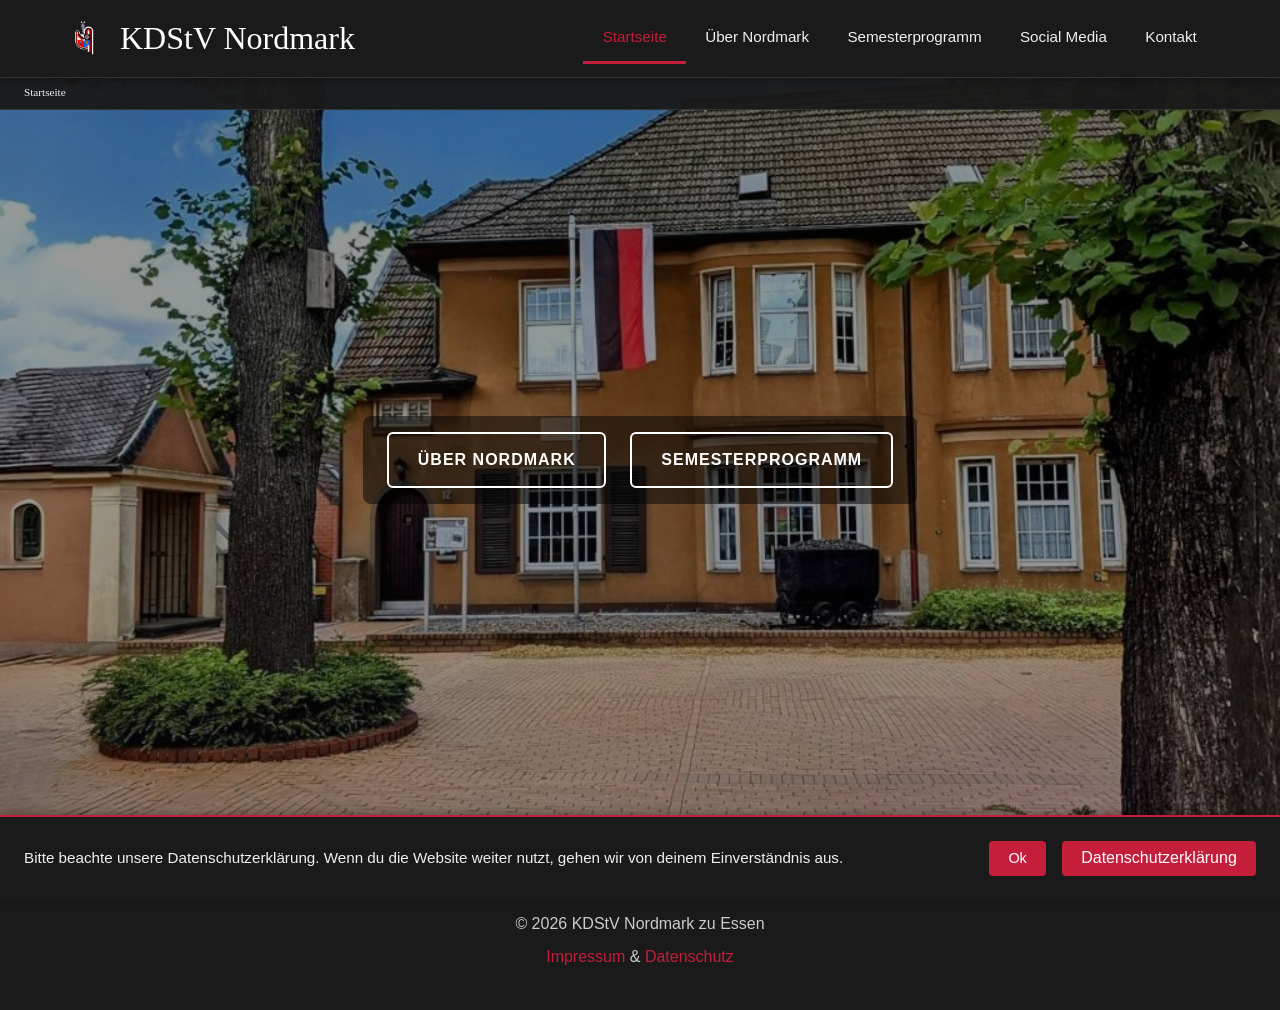
<file: index.html>
<!DOCTYPE html>
<html lang="de">
<head>
    <meta charset="UTF-8">
    <meta name="viewport" content="width=device-width, initial-scale=1.0">
    <title>Startseite - KDStV Nordmark</title>
    <link rel="preload" as="image" href="images/HausVorneSommer.jpg">
    <link rel="preconnect" href="https://fonts.googleapis.com">
    <link rel="preconnect" href="https://fonts.gstatic.com" crossorigin>
    <link href="https://fonts.googleapis.com/css2?family=Cormorant+Garamond:wght@400;500;600;700&family=Gentium+Book+Basic&display=swap" rel="stylesheet">
    <link rel="stylesheet" href="style.css">
</head>
<body>

<!-- HEADER -->
<header>
    <div class="header-container">
        <div class="logo-section">
            <img src="images/Wappen.svg" alt="Wappen KDStV Nordmark" style="height: 40px;">
            <a href="index.html"><span class="site-title">KDStV Nordmark</span></a>
        </div>

        <nav>
            <ul class="nav-menu" id="nav-menu">
                <li><a href="index.html" class="nav-link-active">Startseite</a></li>
                <li><a href="ueber-nordmark.html">Über Nordmark</a></li>
                <li><a href="semesterprogramm-mobile.html">Semesterprogramm</a></li>
                <li><a href="social-media.html">Social Media</a></li>
                <li><a href="kontakt.html">Kontakt</a></li>
            </ul>
        </nav>

        <button class="hamburger" id="hamburger" aria-label="Navigation umschalten">
            <span></span>
            <span></span>
            <span></span>
            <span></span>
        </button>
    </div>
</header>

<!-- BREADCRUMB -->
<div class="breadcrumb-bar visible" id="breadcrumb">Startseite</div>

<!-- MAIN CONTENT -->
<main>
    <!-- HERO SECTION -->
    <div class="hero hero-with-bg">
        <div class="hero-buttons">
            <a href="ueber-nordmark.html" class="button button-transparent button-black">Über Nordmark</a>
            <a href="semesterprogramm-mobile.html" class="button button-transparent button-dark-red">Semesterprogramm</a>
        </div>
    </div>
</main>

<footer>
    <p>&copy; 2026 KDStV Nordmark zu Essen</p>
    <p><a href="impressum.html">Impressum</a> & <a href="datenschutz.html">Datenschutz</a></p>
</footer>

<!-- PRIVACY CONSENT BANNER -->
<div id="privacy-banner">
    <p>Bitte beachte unsere Datenschutzerklärung. Wenn du die Website weiter nutzt, gehen wir von deinem Einverständnis aus.</p>
    <div class="privacy-buttons">
        <button id="privacy-accept">Ok</button>
        <a href="datenschutz.html" id="privacy-link">Datenschutzerklärung</a>
    </div>
</div>

<script>
    const hamburger = document.getElementById('hamburger');
    const navMenu = document.getElementById('nav-menu');

    hamburger.addEventListener('click', () => {
        navMenu.classList.toggle('open');
        hamburger.classList.toggle('open');
    });

    // Menü schließen wenn Link geklickt wird
    navMenu.addEventListener('click', (e) => {
        if (e.target.tagName === 'A') {
            navMenu.classList.remove('open');
            hamburger.classList.remove('open');
        }
    });
</script>

<script src="wappen.js"></script>
<script src="privacy.js"></script>

</body>
</html>
</file>
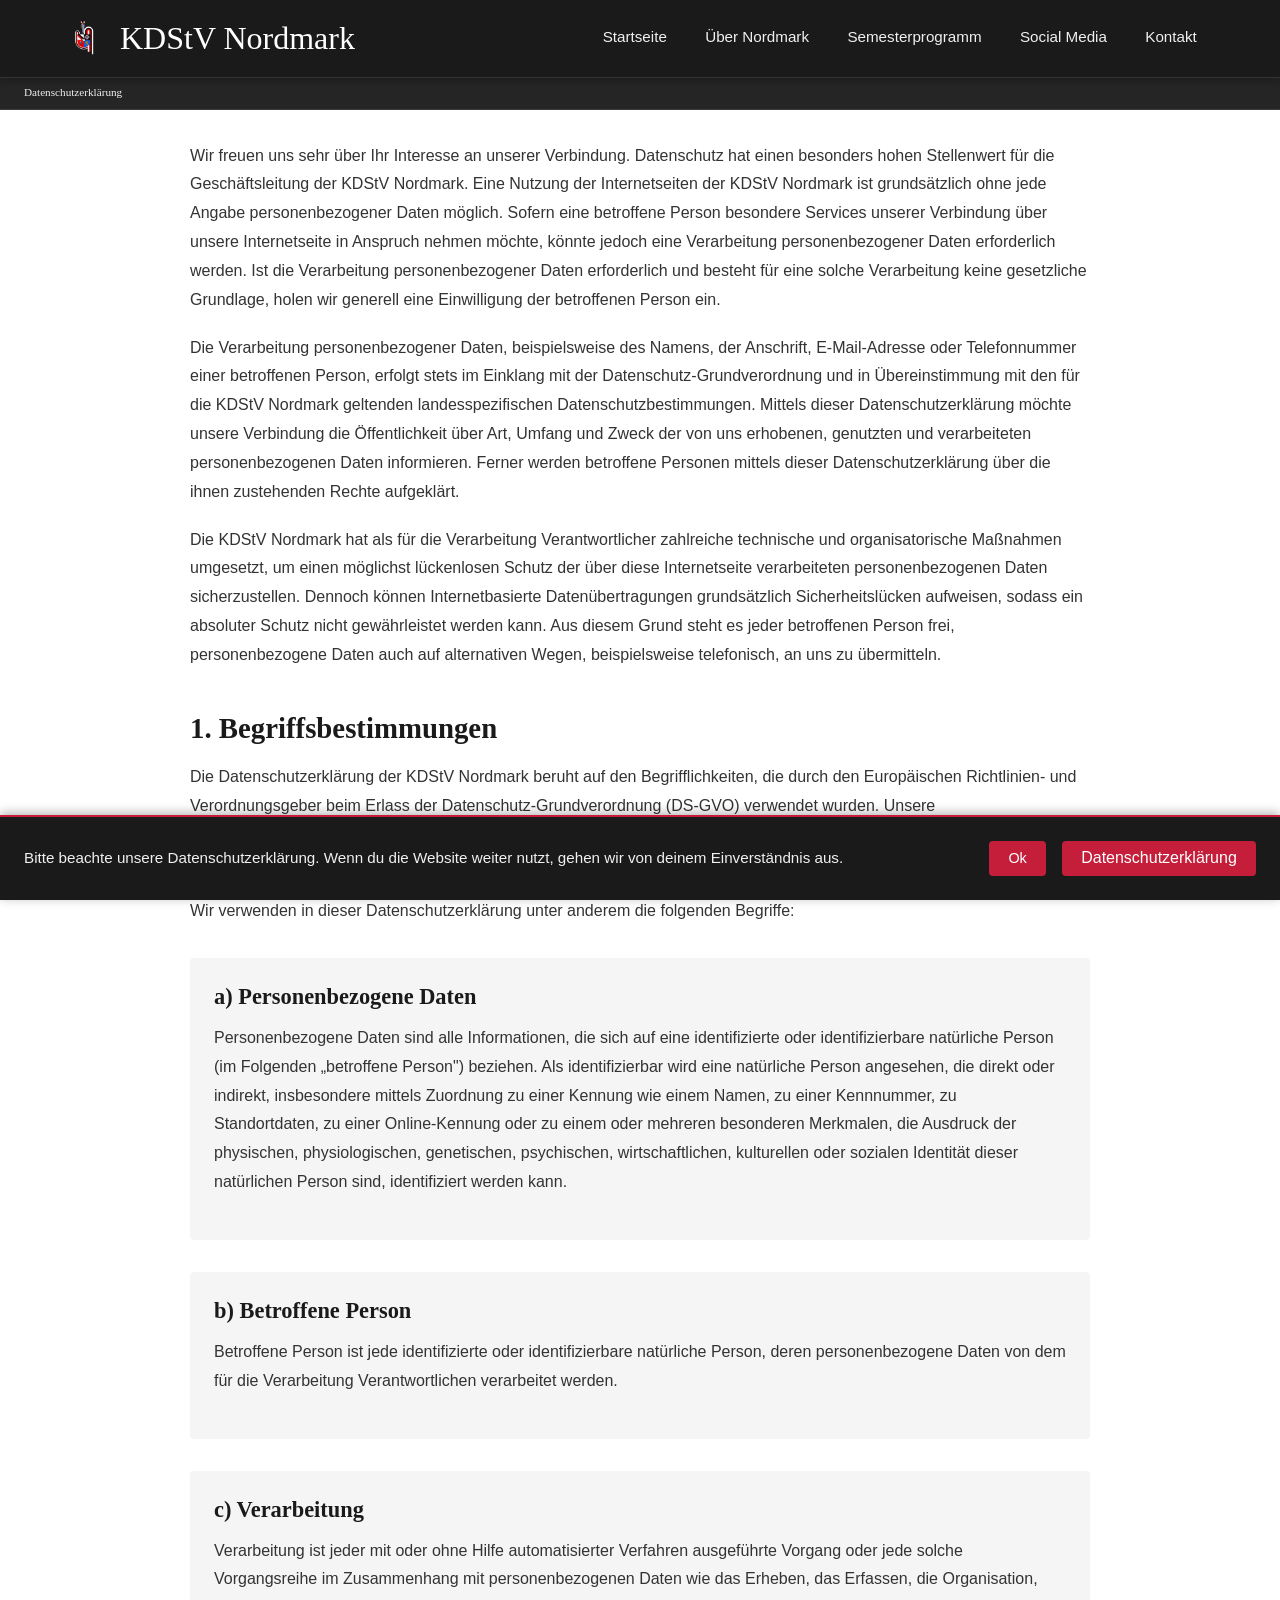
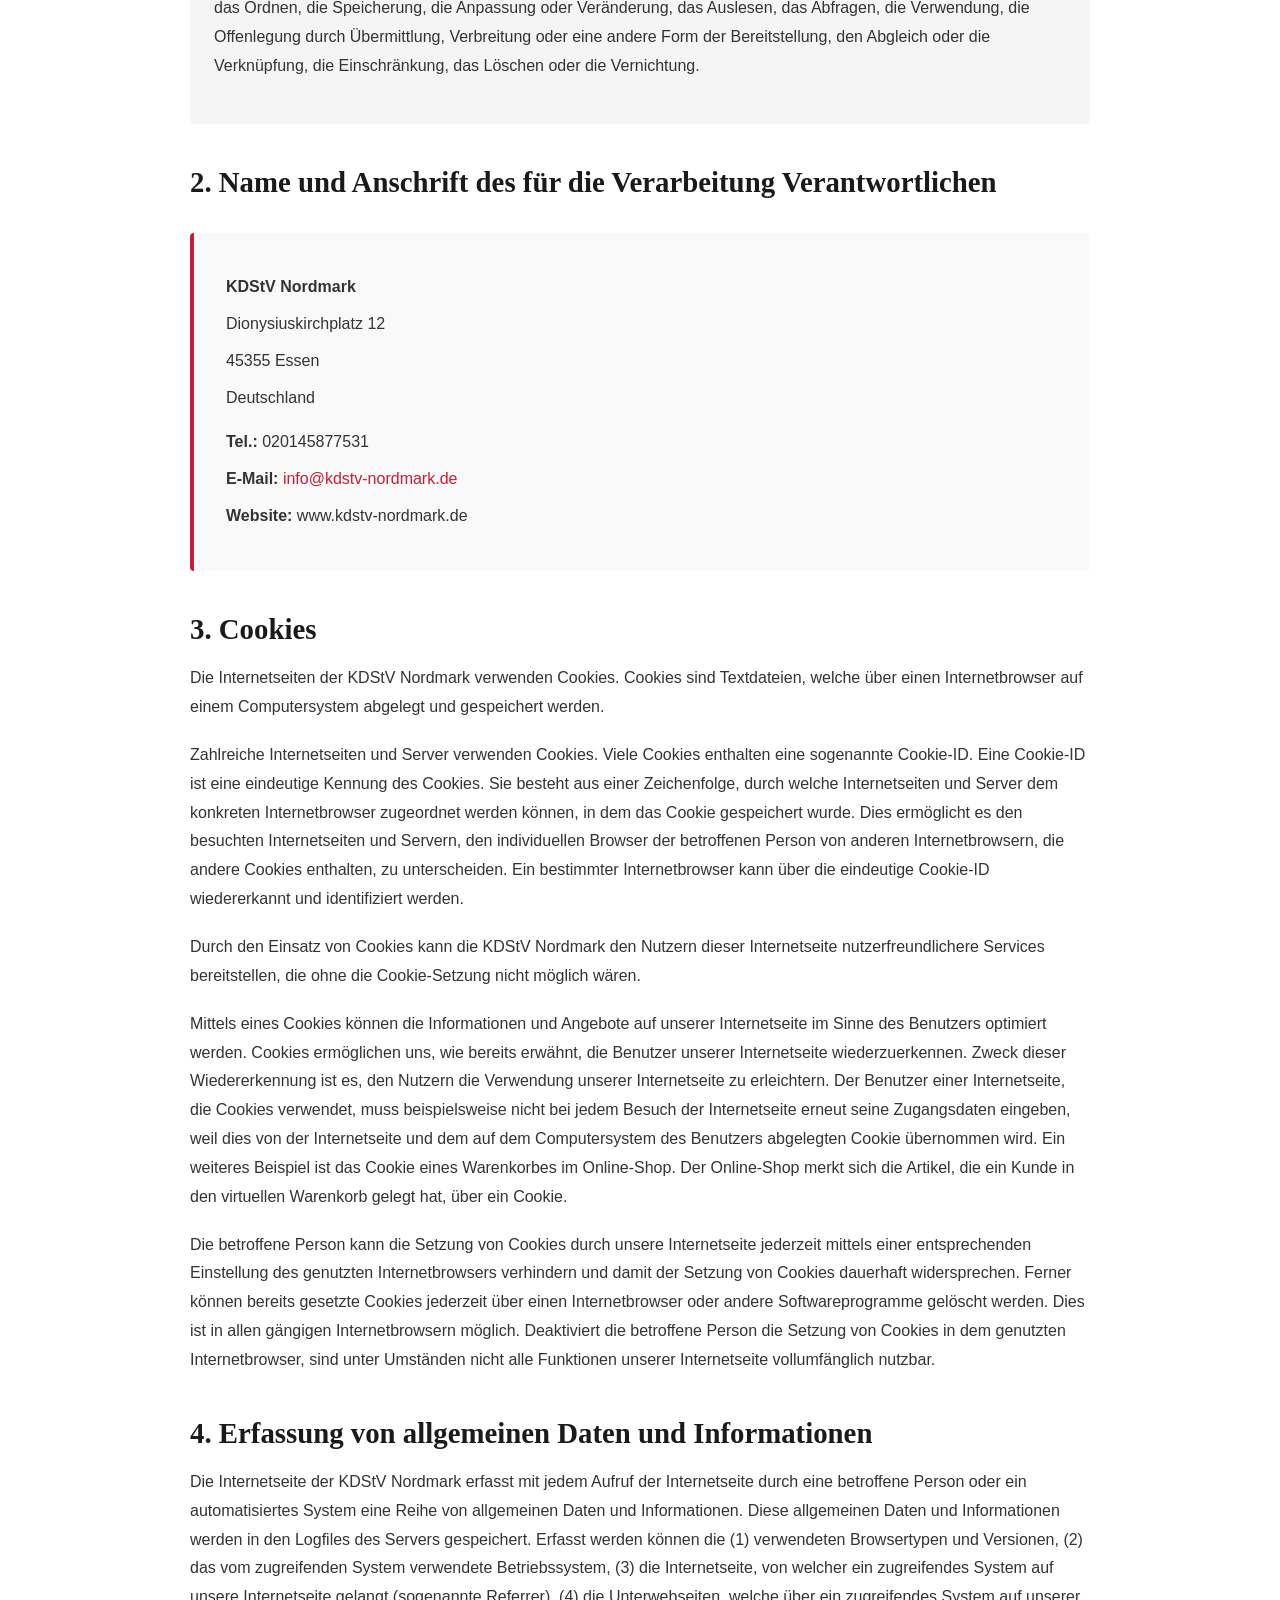
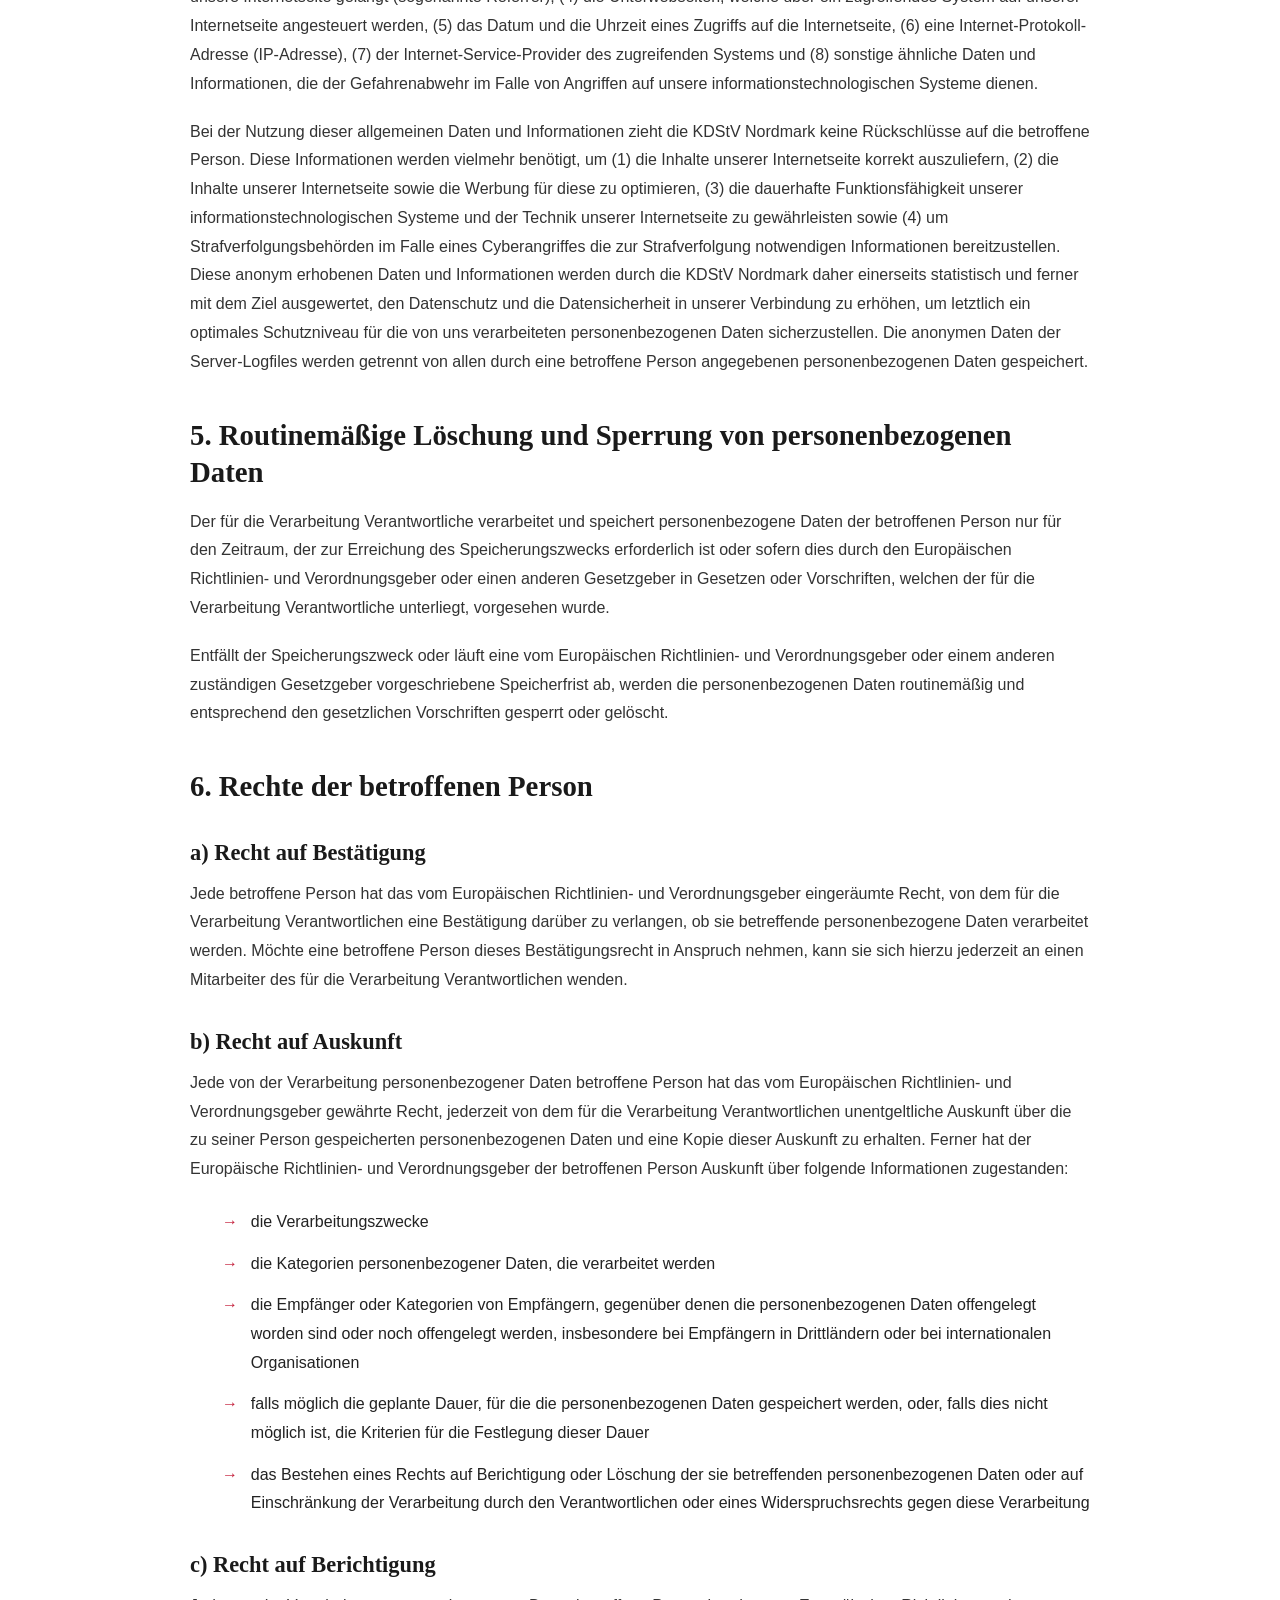
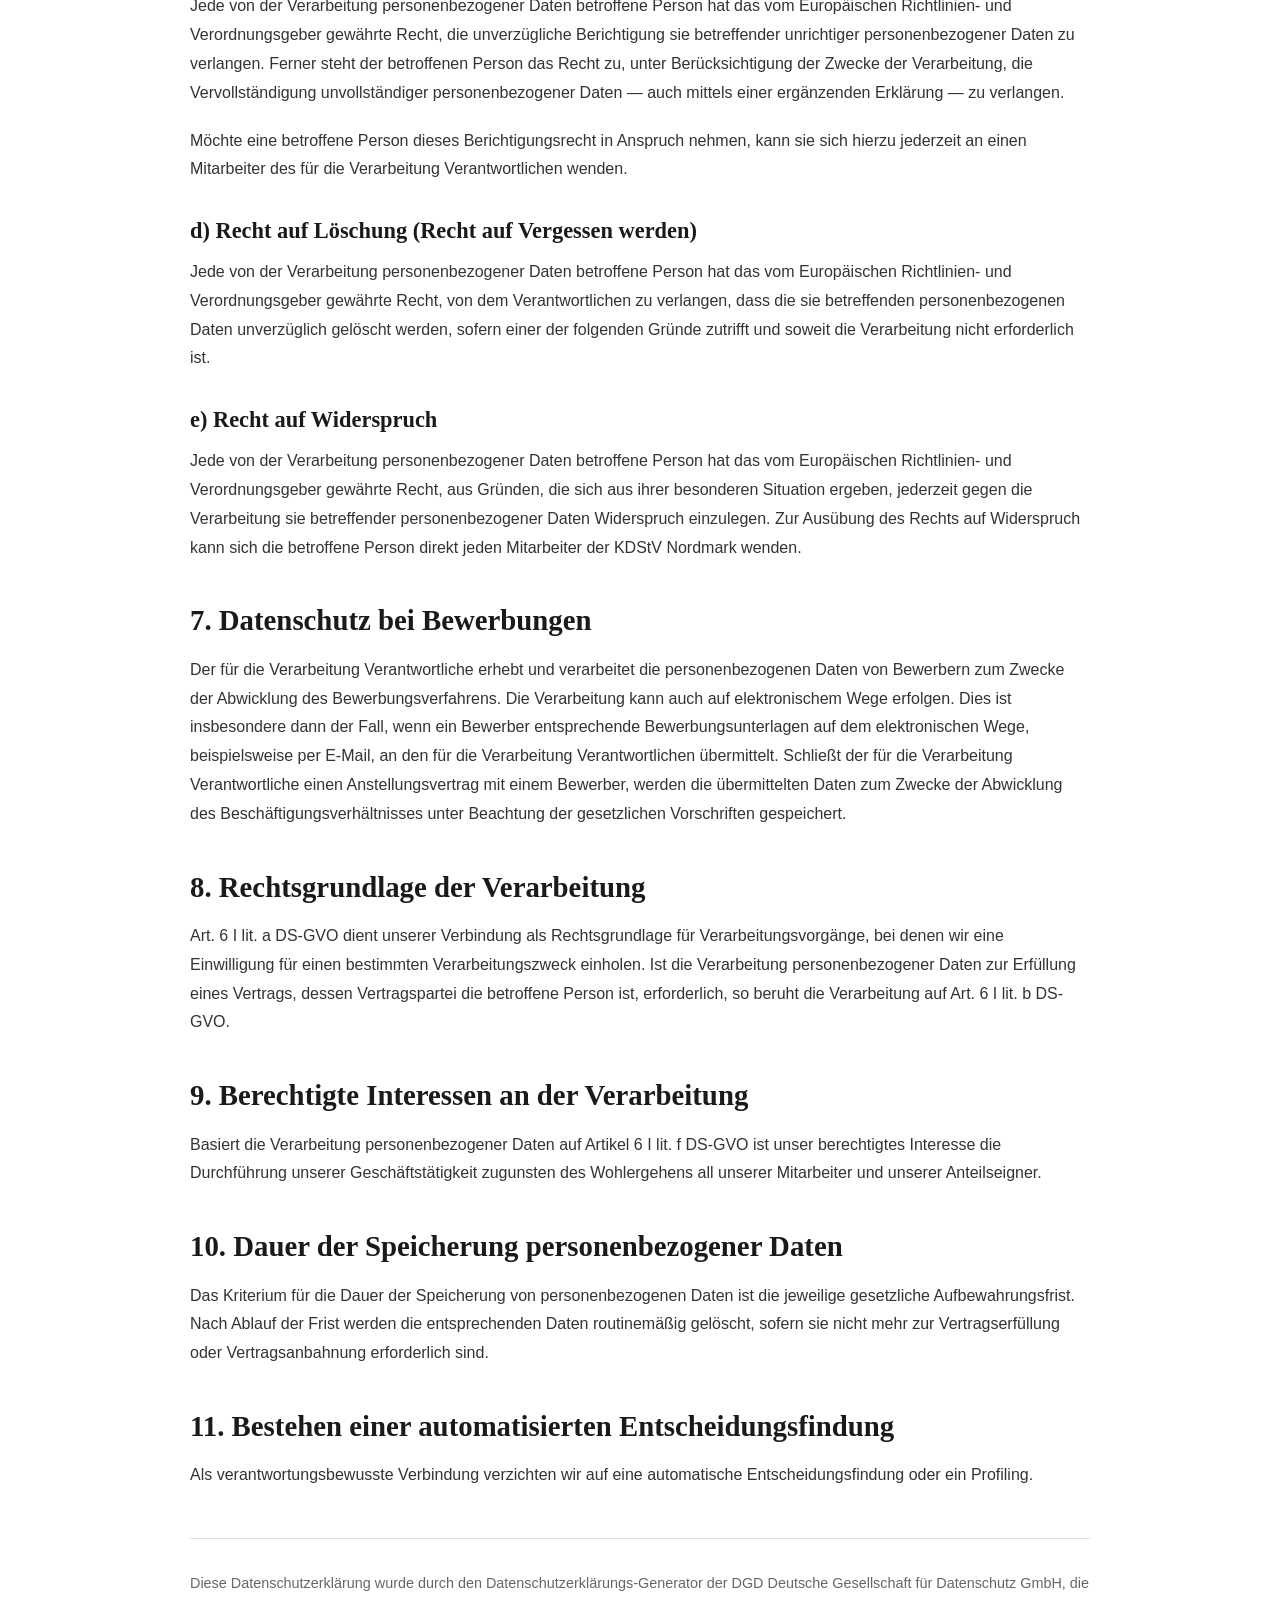
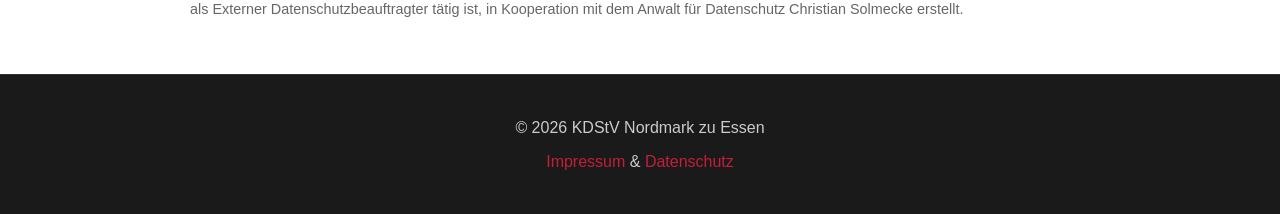
<file: datenschutz.html>
<!DOCTYPE html>
<html lang="de">
<head>
    <meta charset="UTF-8">
    <meta name="viewport" content="width=device-width, initial-scale=1.0">
    <title>Datenschutzerklärung - KDStV Nordmark</title>
    <link rel="icon" href="images/Wappen.svg" type="image/svg+xml">
    <meta property="og:image" content="images/Wappen.svg">
    <meta property="og:title" content="KDStV Nordmark - Datenschutzerklärung">
    <meta property="og:description" content="Datenschutzerklärung der KDStV Nordmark zu Essen">
    <link rel="preconnect" href="https://fonts.googleapis.com">
    <link rel="preconnect" href="https://fonts.gstatic.com" crossorigin>
    <link href="https://fonts.googleapis.com/css2?family=Cormorant+Garamond:wght@400;500;600;700&family=Gentium+Book+Basic&display=swap" rel="stylesheet">
    <link rel="stylesheet" href="style.css">
</head>
<body>

<!-- HEADER -->
<header>
    <div class="header-container">
        <div class="logo-section">
            <img src="images/Wappen.svg" alt="Wappen KDStV Nordmark" style="height: 40px;">
            <a href="startseite.html"><span class="site-title">KDStV Nordmark</span></a>
        </div>

        <nav>
            <ul class="nav-menu" id="nav-menu">
                <li><a href="startseite.html">Startseite</a></li>
                <li><a href="ueber-nordmark.html">Über Nordmark</a></li>
                <li><a href="semesterprogramm-mobile.html">Semesterprogramm</a></li>
                <li><a href="social-media.html">Social Media</a></li>
                <li><a href="kontakt.html">Kontakt</a></li>
            </ul>
        </nav>

        <button class="hamburger" id="hamburger" aria-label="Navigation umschalten">
            <span></span>
            <span></span>
            <span></span>
            <span></span>
        </button>
    </div>
</header>

<!-- BREADCRUMB -->
<div class="breadcrumb-bar visible" id="breadcrumb">Datenschutzerklärung</div>

<!-- MAIN CONTENT -->
<main>
    <div class="page-header">
        <h1>Datenschutzerklärung</h1>
        <p>Informationen zur Verarbeitung personenbezogener Daten</p>
    </div>

    <article class="content-section">
        <div style="max-width: 900px; margin: 0 auto;">
            <p>
                Wir freuen uns sehr über Ihr Interesse an unserer Verbindung. Datenschutz hat einen besonders hohen Stellenwert für die Geschäftsleitung der KDStV Nordmark. Eine Nutzung der Internetseiten der KDStV Nordmark ist grundsätzlich ohne jede Angabe personenbezogener Daten möglich. Sofern eine betroffene Person besondere Services unserer Verbindung über unsere Internetseite in Anspruch nehmen möchte, könnte jedoch eine Verarbeitung personenbezogener Daten erforderlich werden. Ist die Verarbeitung personenbezogener Daten erforderlich und besteht für eine solche Verarbeitung keine gesetzliche Grundlage, holen wir generell eine Einwilligung der betroffenen Person ein.
            </p>
            <p>
                Die Verarbeitung personenbezogener Daten, beispielsweise des Namens, der Anschrift, E-Mail-Adresse oder Telefonnummer einer betroffenen Person, erfolgt stets im Einklang mit der Datenschutz-Grundverordnung und in Übereinstimmung mit den für die KDStV Nordmark geltenden landesspezifischen Datenschutzbestimmungen. Mittels dieser Datenschutzerklärung möchte unsere Verbindung die Öffentlichkeit über Art, Umfang und Zweck der von uns erhobenen, genutzten und verarbeiteten personenbezogenen Daten informieren. Ferner werden betroffene Personen mittels dieser Datenschutzerklärung über die ihnen zustehenden Rechte aufgeklärt.
            </p>
            <p>
                Die KDStV Nordmark hat als für die Verarbeitung Verantwortlicher zahlreiche technische und organisatorische Maßnahmen umgesetzt, um einen möglichst lückenlosen Schutz der über diese Internetseite verarbeiteten personenbezogenen Daten sicherzustellen. Dennoch können Internetbasierte Datenübertragungen grundsätzlich Sicherheitslücken aufweisen, sodass ein absoluter Schutz nicht gewährleistet werden kann. Aus diesem Grund steht es jeder betroffenen Person frei, personenbezogene Daten auch auf alternativen Wegen, beispielsweise telefonisch, an uns zu übermitteln.
            </p>

            <h2>1. Begriffsbestimmungen</h2>
            <p>
                Die Datenschutzerklärung der KDStV Nordmark beruht auf den Begrifflichkeiten, die durch den Europäischen Richtlinien- und Verordnungsgeber beim Erlass der Datenschutz-Grundverordnung (DS-GVO) verwendet wurden. Unsere Datenschutzerklärung soll sowohl für die Öffentlichkeit als auch für unsere Kunden und Geschäftspartner einfach lesbar und verständlich sein. Um dies zu gewährleisten, möchten wir vorab die verwendeten Begrifflichkeiten erläutern.
            </p>
            <p>Wir verwenden in dieser Datenschutzerklärung unter anderem die folgenden Begriffe:</p>

            <div style="margin: 2rem 0; padding: 1.5rem; background: #f5f5f5; border-radius: 4px;">
                <h3 style="margin-top: 0;">a) Personenbezogene Daten</h3>
                <p>
                    Personenbezogene Daten sind alle Informationen, die sich auf eine identifizierte oder identifizierbare natürliche Person (im Folgenden „betroffene Person") beziehen. Als identifizierbar wird eine natürliche Person angesehen, die direkt oder indirekt, insbesondere mittels Zuordnung zu einer Kennung wie einem Namen, zu einer Kennnummer, zu Standortdaten, zu einer Online-Kennung oder zu einem oder mehreren besonderen Merkmalen, die Ausdruck der physischen, physiologischen, genetischen, psychischen, wirtschaftlichen, kulturellen oder sozialen Identität dieser natürlichen Person sind, identifiziert werden kann.
                </p>
            </div>

            <div style="margin: 2rem 0; padding: 1.5rem; background: #f5f5f5; border-radius: 4px;">
                <h3 style="margin-top: 0;">b) Betroffene Person</h3>
                <p>
                    Betroffene Person ist jede identifizierte oder identifizierbare natürliche Person, deren personenbezogene Daten von dem für die Verarbeitung Verantwortlichen verarbeitet werden.
                </p>
            </div>

            <div style="margin: 2rem 0; padding: 1.5rem; background: #f5f5f5; border-radius: 4px;">
                <h3 style="margin-top: 0;">c) Verarbeitung</h3>
                <p>
                    Verarbeitung ist jeder mit oder ohne Hilfe automatisierter Verfahren ausgeführte Vorgang oder jede solche Vorgangsreihe im Zusammenhang mit personenbezogenen Daten wie das Erheben, das Erfassen, die Organisation, das Ordnen, die Speicherung, die Anpassung oder Veränderung, das Auslesen, das Abfragen, die Verwendung, die Offenlegung durch Übermittlung, Verbreitung oder eine andere Form der Bereitstellung, den Abgleich oder die Verknüpfung, die Einschränkung, das Löschen oder die Vernichtung.
                </p>
            </div>

            <h2>2. Name und Anschrift des für die Verarbeitung Verantwortlichen</h2>
            <div style="background: #f9f9f9; border-left: 4px solid #c41e3a; padding: 2rem; border-radius: 4px; margin: 2rem 0;">
                <p style="margin: 0.5rem 0;"><strong>KDStV Nordmark</strong></p>
                <p style="margin: 0.5rem 0;">Dionysiuskirchplatz 12</p>
                <p style="margin: 0.5rem 0;">45355 Essen</p>
                <p style="margin: 0.5rem 0;">Deutschland</p>
                <p style="margin: 1rem 0 0.5rem 0;"><strong>Tel.:</strong> 020145877531</p>
                <p style="margin: 0.5rem 0;"><strong>E-Mail:</strong> <a href="mailto:info@kdstv-nordmark.de">info@kdstv-nordmark.de</a></p>
                <p style="margin: 0.5rem 0;"><strong>Website:</strong> www.kdstv-nordmark.de</p>
            </div>

            <h2>3. Cookies</h2>
            <p>
                Die Internetseiten der KDStV Nordmark verwenden Cookies. Cookies sind Textdateien, welche über einen Internetbrowser auf einem Computersystem abgelegt und gespeichert werden.
            </p>
            <p>
                Zahlreiche Internetseiten und Server verwenden Cookies. Viele Cookies enthalten eine sogenannte Cookie-ID. Eine Cookie-ID ist eine eindeutige Kennung des Cookies. Sie besteht aus einer Zeichenfolge, durch welche Internetseiten und Server dem konkreten Internetbrowser zugeordnet werden können, in dem das Cookie gespeichert wurde. Dies ermöglicht es den besuchten Internetseiten und Servern, den individuellen Browser der betroffenen Person von anderen Internetbrowsern, die andere Cookies enthalten, zu unterscheiden. Ein bestimmter Internetbrowser kann über die eindeutige Cookie-ID wiedererkannt und identifiziert werden.
            </p>
            <p>
                Durch den Einsatz von Cookies kann die KDStV Nordmark den Nutzern dieser Internetseite nutzerfreundlichere Services bereitstellen, die ohne die Cookie-Setzung nicht möglich wären.
            </p>
            <p>
                Mittels eines Cookies können die Informationen und Angebote auf unserer Internetseite im Sinne des Benutzers optimiert werden. Cookies ermöglichen uns, wie bereits erwähnt, die Benutzer unserer Internetseite wiederzuerkennen. Zweck dieser Wiedererkennung ist es, den Nutzern die Verwendung unserer Internetseite zu erleichtern. Der Benutzer einer Internetseite, die Cookies verwendet, muss beispielsweise nicht bei jedem Besuch der Internetseite erneut seine Zugangsdaten eingeben, weil dies von der Internetseite und dem auf dem Computersystem des Benutzers abgelegten Cookie übernommen wird. Ein weiteres Beispiel ist das Cookie eines Warenkorbes im Online-Shop. Der Online-Shop merkt sich die Artikel, die ein Kunde in den virtuellen Warenkorb gelegt hat, über ein Cookie.
            </p>
            <p>
                Die betroffene Person kann die Setzung von Cookies durch unsere Internetseite jederzeit mittels einer entsprechenden Einstellung des genutzten Internetbrowsers verhindern und damit der Setzung von Cookies dauerhaft widersprechen. Ferner können bereits gesetzte Cookies jederzeit über einen Internetbrowser oder andere Softwareprogramme gelöscht werden. Dies ist in allen gängigen Internetbrowsern möglich. Deaktiviert die betroffene Person die Setzung von Cookies in dem genutzten Internetbrowser, sind unter Umständen nicht alle Funktionen unserer Internetseite vollumfänglich nutzbar.
            </p>

            <h2>4. Erfassung von allgemeinen Daten und Informationen</h2>
            <p>
                Die Internetseite der KDStV Nordmark erfasst mit jedem Aufruf der Internetseite durch eine betroffene Person oder ein automatisiertes System eine Reihe von allgemeinen Daten und Informationen. Diese allgemeinen Daten und Informationen werden in den Logfiles des Servers gespeichert. Erfasst werden können die (1) verwendeten Browsertypen und Versionen, (2) das vom zugreifenden System verwendete Betriebssystem, (3) die Internetseite, von welcher ein zugreifendes System auf unsere Internetseite gelangt (sogenannte Referrer), (4) die Unterwebseiten, welche über ein zugreifendes System auf unserer Internetseite angesteuert werden, (5) das Datum und die Uhrzeit eines Zugriffs auf die Internetseite, (6) eine Internet-Protokoll-Adresse (IP-Adresse), (7) der Internet-Service-Provider des zugreifenden Systems und (8) sonstige ähnliche Daten und Informationen, die der Gefahrenabwehr im Falle von Angriffen auf unsere informationstechnologischen Systeme dienen.
            </p>
            <p>
                Bei der Nutzung dieser allgemeinen Daten und Informationen zieht die KDStV Nordmark keine Rückschlüsse auf die betroffene Person. Diese Informationen werden vielmehr benötigt, um (1) die Inhalte unserer Internetseite korrekt auszuliefern, (2) die Inhalte unserer Internetseite sowie die Werbung für diese zu optimieren, (3) die dauerhafte Funktionsfähigkeit unserer informationstechnologischen Systeme und der Technik unserer Internetseite zu gewährleisten sowie (4) um Strafverfolgungsbehörden im Falle eines Cyberangriffes die zur Strafverfolgung notwendigen Informationen bereitzustellen. Diese anonym erhobenen Daten und Informationen werden durch die KDStV Nordmark daher einerseits statistisch und ferner mit dem Ziel ausgewertet, den Datenschutz und die Datensicherheit in unserer Verbindung zu erhöhen, um letztlich ein optimales Schutzniveau für die von uns verarbeiteten personenbezogenen Daten sicherzustellen. Die anonymen Daten der Server-Logfiles werden getrennt von allen durch eine betroffene Person angegebenen personenbezogenen Daten gespeichert.
            </p>

            <h2>5. Routinemäßige Löschung und Sperrung von personenbezogenen Daten</h2>
            <p>
                Der für die Verarbeitung Verantwortliche verarbeitet und speichert personenbezogene Daten der betroffenen Person nur für den Zeitraum, der zur Erreichung des Speicherungszwecks erforderlich ist oder sofern dies durch den Europäischen Richtlinien- und Verordnungsgeber oder einen anderen Gesetzgeber in Gesetzen oder Vorschriften, welchen der für die Verarbeitung Verantwortliche unterliegt, vorgesehen wurde.
            </p>
            <p>
                Entfällt der Speicherungszweck oder läuft eine vom Europäischen Richtlinien- und Verordnungsgeber oder einem anderen zuständigen Gesetzgeber vorgeschriebene Speicherfrist ab, werden die personenbezogenen Daten routinemäßig und entsprechend den gesetzlichen Vorschriften gesperrt oder gelöscht.
            </p>

            <h2>6. Rechte der betroffenen Person</h2>
            
            <div style="margin: 2rem 0;">
                <h3>a) Recht auf Bestätigung</h3>
                <p>
                    Jede betroffene Person hat das vom Europäischen Richtlinien- und Verordnungsgeber eingeräumte Recht, von dem für die Verarbeitung Verantwortlichen eine Bestätigung darüber zu verlangen, ob sie betreffende personenbezogene Daten verarbeitet werden. Möchte eine betroffene Person dieses Bestätigungsrecht in Anspruch nehmen, kann sie sich hierzu jederzeit an einen Mitarbeiter des für die Verarbeitung Verantwortlichen wenden.
                </p>
            </div>

            <div style="margin: 2rem 0;">
                <h3>b) Recht auf Auskunft</h3>
                <p>
                    Jede von der Verarbeitung personenbezogener Daten betroffene Person hat das vom Europäischen Richtlinien- und Verordnungsgeber gewährte Recht, jederzeit von dem für die Verarbeitung Verantwortlichen unentgeltliche Auskunft über die zu seiner Person gespeicherten personenbezogenen Daten und eine Kopie dieser Auskunft zu erhalten. Ferner hat der Europäische Richtlinien- und Verordnungsgeber der betroffenen Person Auskunft über folgende Informationen zugestanden:
                </p>
                <ul style="margin-left: 2rem;">
                    <li>die Verarbeitungszwecke</li>
                    <li>die Kategorien personenbezogener Daten, die verarbeitet werden</li>
                    <li>die Empfänger oder Kategorien von Empfängern, gegenüber denen die personenbezogenen Daten offengelegt worden sind oder noch offengelegt werden, insbesondere bei Empfängern in Drittländern oder bei internationalen Organisationen</li>
                    <li>falls möglich die geplante Dauer, für die die personenbezogenen Daten gespeichert werden, oder, falls dies nicht möglich ist, die Kriterien für die Festlegung dieser Dauer</li>
                    <li>das Bestehen eines Rechts auf Berichtigung oder Löschung der sie betreffenden personenbezogenen Daten oder auf Einschränkung der Verarbeitung durch den Verantwortlichen oder eines Widerspruchsrechts gegen diese Verarbeitung</li>
                </ul>
            </div>

            <div style="margin: 2rem 0;">
                <h3>c) Recht auf Berichtigung</h3>
                <p>
                    Jede von der Verarbeitung personenbezogener Daten betroffene Person hat das vom Europäischen Richtlinien- und Verordnungsgeber gewährte Recht, die unverzügliche Berichtigung sie betreffender unrichtiger personenbezogener Daten zu verlangen. Ferner steht der betroffenen Person das Recht zu, unter Berücksichtigung der Zwecke der Verarbeitung, die Vervollständigung unvollständiger personenbezogener Daten — auch mittels einer ergänzenden Erklärung — zu verlangen.
                </p>
                <p>
                    Möchte eine betroffene Person dieses Berichtigungsrecht in Anspruch nehmen, kann sie sich hierzu jederzeit an einen Mitarbeiter des für die Verarbeitung Verantwortlichen wenden.
                </p>
            </div>

            <div style="margin: 2rem 0;">
                <h3>d) Recht auf Löschung (Recht auf Vergessen werden)</h3>
                <p>
                    Jede von der Verarbeitung personenbezogener Daten betroffene Person hat das vom Europäischen Richtlinien- und Verordnungsgeber gewährte Recht, von dem Verantwortlichen zu verlangen, dass die sie betreffenden personenbezogenen Daten unverzüglich gelöscht werden, sofern einer der folgenden Gründe zutrifft und soweit die Verarbeitung nicht erforderlich ist.
                </p>
            </div>

            <div style="margin: 2rem 0;">
                <h3>e) Recht auf Widerspruch</h3>
                <p>
                    Jede von der Verarbeitung personenbezogener Daten betroffene Person hat das vom Europäischen Richtlinien- und Verordnungsgeber gewährte Recht, aus Gründen, die sich aus ihrer besonderen Situation ergeben, jederzeit gegen die Verarbeitung sie betreffender personenbezogener Daten Widerspruch einzulegen. Zur Ausübung des Rechts auf Widerspruch kann sich die betroffene Person direkt jeden Mitarbeiter der KDStV Nordmark wenden.
                </p>
            </div>

            <h2>7. Datenschutz bei Bewerbungen</h2>
            <p>
                Der für die Verarbeitung Verantwortliche erhebt und verarbeitet die personenbezogenen Daten von Bewerbern zum Zwecke der Abwicklung des Bewerbungsverfahrens. Die Verarbeitung kann auch auf elektronischem Wege erfolgen. Dies ist insbesondere dann der Fall, wenn ein Bewerber entsprechende Bewerbungsunterlagen auf dem elektronischen Wege, beispielsweise per E-Mail, an den für die Verarbeitung Verantwortlichen übermittelt. Schließt der für die Verarbeitung Verantwortliche einen Anstellungsvertrag mit einem Bewerber, werden die übermittelten Daten zum Zwecke der Abwicklung des Beschäftigungsverhältnisses unter Beachtung der gesetzlichen Vorschriften gespeichert.
            </p>

            <h2>8. Rechtsgrundlage der Verarbeitung</h2>
            <p>
                Art. 6 I lit. a DS-GVO dient unserer Verbindung als Rechtsgrundlage für Verarbeitungsvorgänge, bei denen wir eine Einwilligung für einen bestimmten Verarbeitungszweck einholen. Ist die Verarbeitung personenbezogener Daten zur Erfüllung eines Vertrags, dessen Vertragspartei die betroffene Person ist, erforderlich, so beruht die Verarbeitung auf Art. 6 I lit. b DS-GVO.
            </p>

            <h2>9. Berechtigte Interessen an der Verarbeitung</h2>
            <p>
                Basiert die Verarbeitung personenbezogener Daten auf Artikel 6 I lit. f DS-GVO ist unser berechtigtes Interesse die Durchführung unserer Geschäftstätigkeit zugunsten des Wohlergehens all unserer Mitarbeiter und unserer Anteilseigner.
            </p>

            <h2>10. Dauer der Speicherung personenbezogener Daten</h2>
            <p>
                Das Kriterium für die Dauer der Speicherung von personenbezogenen Daten ist die jeweilige gesetzliche Aufbewahrungsfrist. Nach Ablauf der Frist werden die entsprechenden Daten routinemäßig gelöscht, sofern sie nicht mehr zur Vertragserfüllung oder Vertragsanbahnung erforderlich sind.
            </p>

            <h2>11. Bestehen einer automatisierten Entscheidungsfindung</h2>
            <p>
                Als verantwortungsbewusste Verbindung verzichten wir auf eine automatische Entscheidungsfindung oder ein Profiling.
            </p>

            <p style="margin-top: 3rem; padding-top: 2rem; border-top: 1px solid #ddd; font-size: 0.9rem; color: #666;">
                Diese Datenschutzerklärung wurde durch den Datenschutzerklärungs-Generator der DGD Deutsche Gesellschaft für Datenschutz GmbH, die als Externer Datenschutzbeauftragter tätig ist, in Kooperation mit dem Anwalt für Datenschutz Christian Solmecke erstellt.
            </p>
        </div>
    </article>
</main>

<footer>
    <p>&copy; 2026 KDStV Nordmark zu Essen</p>
    <p><a href="impressum.html">Impressum</a> & <a href="datenschutz.html">Datenschutz</a></p>
</footer>

<!-- PRIVACY CONSENT BANNER -->
<div id="privacy-banner">
    <p>Bitte beachte unsere Datenschutzerklärung. Wenn du die Website weiter nutzt, gehen wir von deinem Einverständnis aus.</p>
    <div class="privacy-buttons">
        <button id="privacy-accept">Ok</button>
        <a href="datenschutz.html" id="privacy-link">Datenschutzerklärung</a>
    </div>
</div>

<script>
    const hamburger = document.getElementById('hamburger');
    const navMenu = document.getElementById('nav-menu');

    hamburger.addEventListener('click', () => {
        navMenu.classList.toggle('open');
        hamburger.classList.toggle('open');
    });

    navMenu.addEventListener('click', (e) => {
        if (e.target.tagName === 'A') {
            navMenu.classList.remove('open');
            hamburger.classList.remove('open');
        }
    });
</script>

<script src="wappen.js"></script>
<script src="privacy.js"></script>

</body>
</html>
</file>
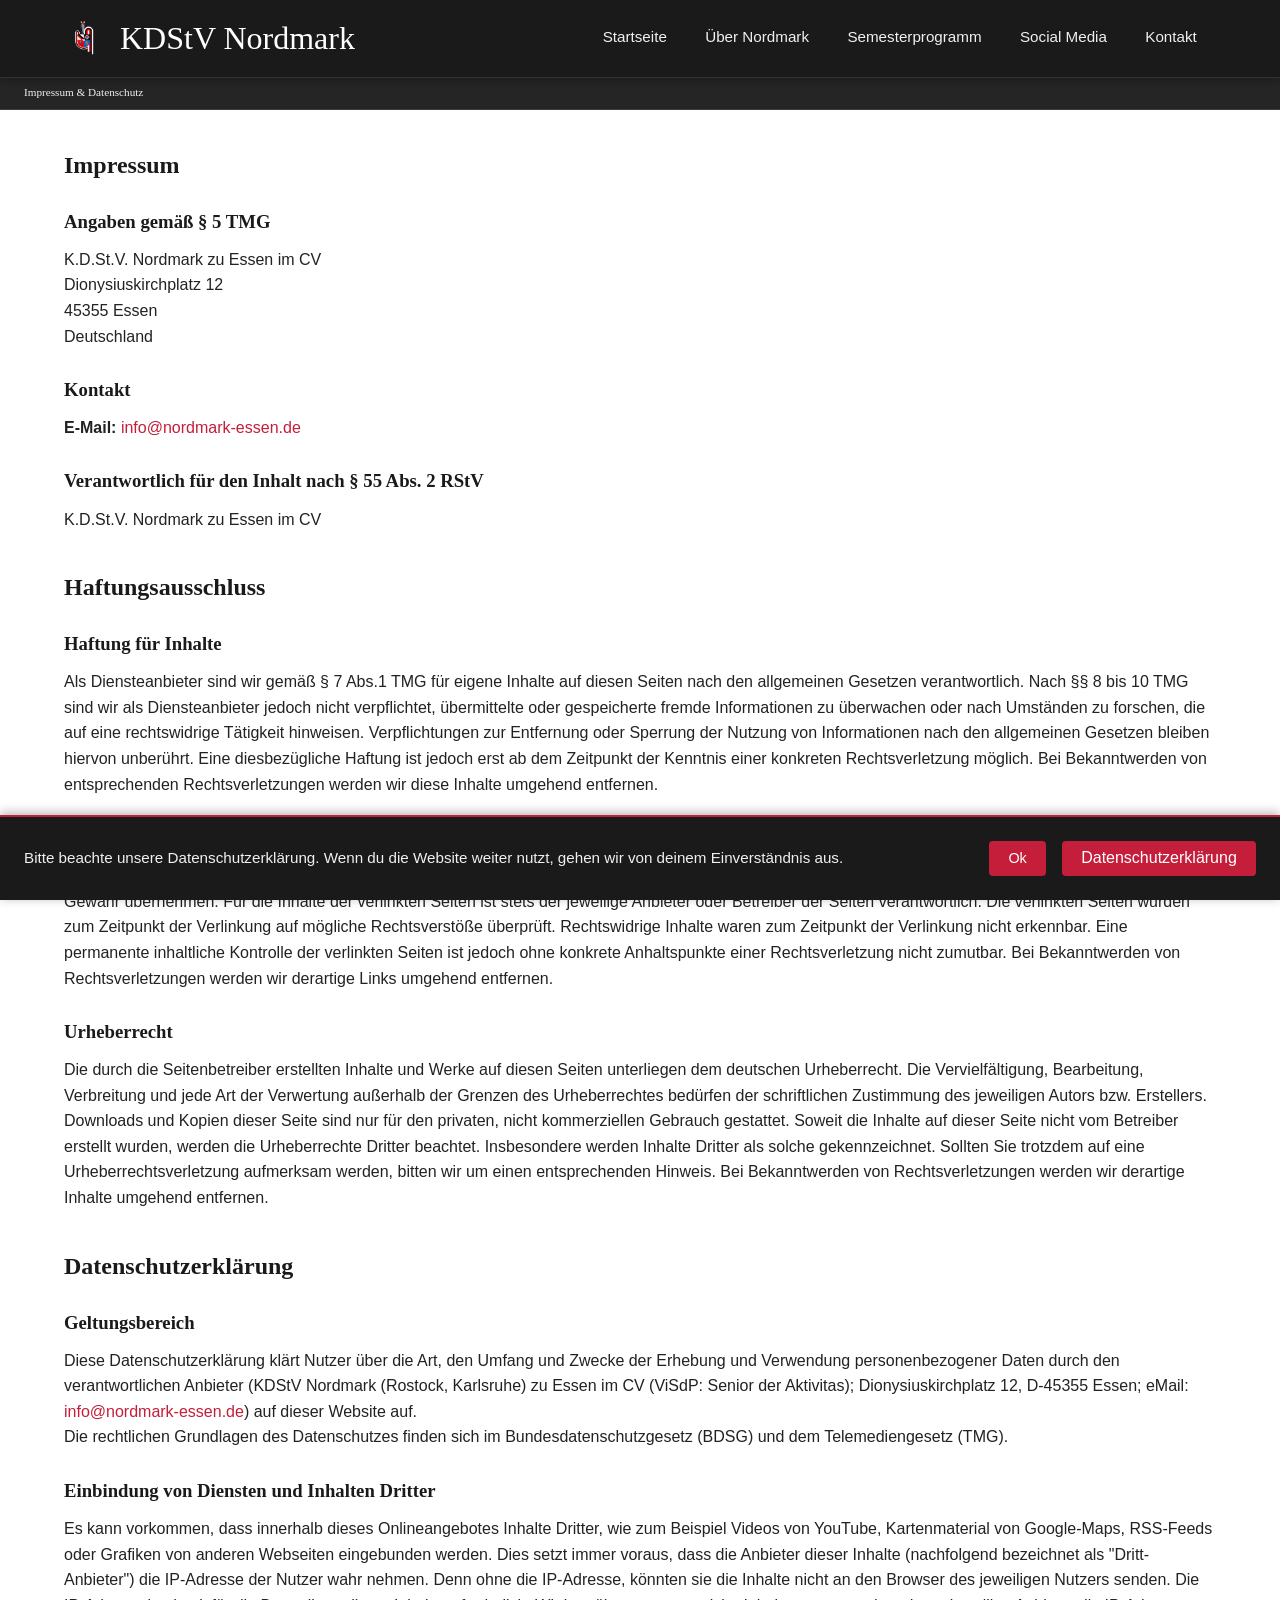
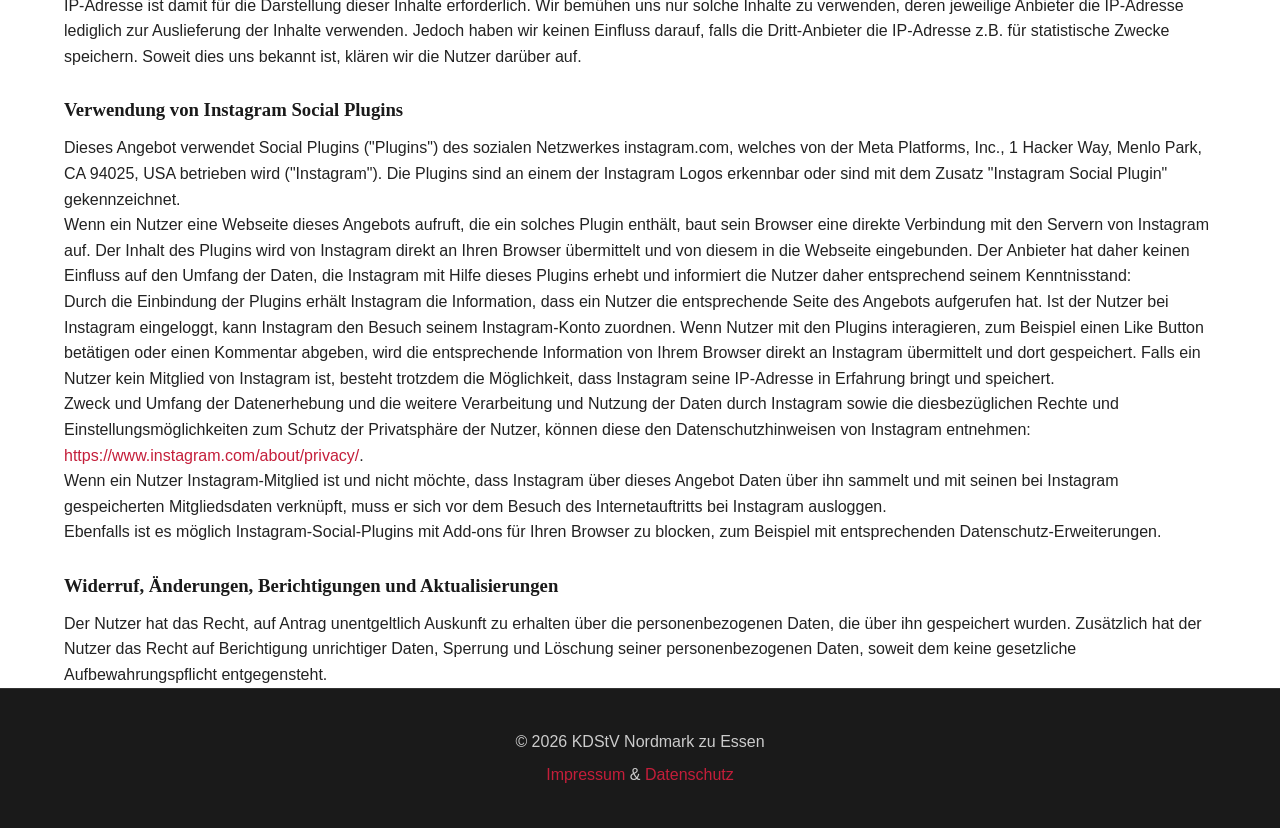
<file: impressum.html>
<!DOCTYPE html>
<html lang="de">
<head>
    <meta charset="UTF-8">
    <meta name="viewport" content="width=device-width, initial-scale=1.0">
    <title>Impressum & Datenschutz - KDStV Nordmark</title>
    <link rel="icon" href="images/Wappen.svg" type="image/svg+xml">
    <meta property="og:image" content="images/Wappen.svg">
    <meta property="og:title" content="KDStV Nordmark - Impressum & Datenschutz">
    <meta property="og:description" content="Impressum und Datenschutzerklärung der KDStV Nordmark zu Essen">
    <link rel="preconnect" href="https://fonts.googleapis.com">
    <link rel="preconnect" href="https://fonts.gstatic.com" crossorigin>
    <link href="https://fonts.googleapis.com/css2?family=Cormorant+Garamond:wght@400;500;600;700&family=Gentium+Book+Basic&display=swap" rel="stylesheet">
    <link rel="stylesheet" href="style.css">
</head>
<body>

<!-- HEADER -->
<header>
    <div class="header-container">
        <div class="logo-section">
            <img src="images/Wappen.svg" alt="Wappen KDStV Nordmark" style="height: 40px;">
            <a href="startseite.html"><span class="site-title">KDStV Nordmark</span></a>
        </div>

        <nav>
            <ul class="nav-menu" id="nav-menu">
                <li><a href="startseite.html">Startseite</a></li>
                <li><a href="ueber-nordmark.html">Über Nordmark</a></li>
                <li><a href="semesterprogramm-mobile.html">Semesterprogramm</a></li>
                <li><a href="social-media.html">Social Media</a></li>
                <li><a href="kontakt.html">Kontakt</a></li>
            </ul>
        </nav>

        <button class="hamburger" id="hamburger" aria-label="Navigation umschalten">
            <span></span>
            <span></span>
            <span></span>
            <span></span>
        </button>
    </div>
</header>

<!-- BREADCRUMB -->
<div class="breadcrumb-bar visible" id="breadcrumb">Impressum & Datenschutz</div>

<!-- MAIN CONTENT -->
<main>
    <div class="page-header">
        <h1>Impressum & Datenschutz</h1>
        <p>Rechtliche Informationen und Datenschutzerklärung</p>
    </div>

        <h2>Impressum</h2>
        
        <h3>Angaben gemäß § 5 TMG</h3>
        <p>
            K.D.St.V. Nordmark zu Essen im CV<br>
            Dionysiuskirchplatz 12<br>
            45355 Essen<br>
            Deutschland
        </p>

        <h3>Kontakt</h3>
        <p>
            <strong>E-Mail:</strong> <a href="mailto:info@nordmark-essen.de">info@nordmark-essen.de</a>
        </p>

        <h3>Verantwortlich für den Inhalt nach § 55 Abs. 2 RStV</h3>
        <p>
            K.D.St.V. Nordmark zu Essen im CV
        </p>

        <h2>Haftungsausschluss</h2>

        <h3>Haftung für Inhalte</h3>
        <p>
            Als Diensteanbieter sind wir gemäß § 7 Abs.1 TMG für eigene Inhalte auf diesen Seiten nach den allgemeinen Gesetzen verantwortlich. Nach §§ 8 bis 10 TMG sind wir als Diensteanbieter jedoch nicht verpflichtet, übermittelte oder gespeicherte fremde Informationen zu überwachen oder nach Umständen zu forschen, die auf eine rechtswidrige Tätigkeit hinweisen. Verpflichtungen zur Entfernung oder Sperrung der Nutzung von Informationen nach den allgemeinen Gesetzen bleiben hiervon unberührt. Eine diesbezügliche Haftung ist jedoch erst ab dem Zeitpunkt der Kenntnis einer konkreten Rechtsverletzung möglich. Bei Bekanntwerden von entsprechenden Rechtsverletzungen werden wir diese Inhalte umgehend entfernen.
        </p>

        <h3>Haftung für Links</h3>
        <p>
            Unser Angebot enthält Links zu externen Webseiten Dritter, auf deren Inhalte wir keinen Einfluss haben. Deshalb können wir für diese fremden Inhalte auch keine Gewähr übernehmen. Für die Inhalte der verlinkten Seiten ist stets der jeweilige Anbieter oder Betreiber der Seiten verantwortlich. Die verlinkten Seiten wurden zum Zeitpunkt der Verlinkung auf mögliche Rechtsverstöße überprüft. Rechtswidrige Inhalte waren zum Zeitpunkt der Verlinkung nicht erkennbar. Eine permanente inhaltliche Kontrolle der verlinkten Seiten ist jedoch ohne konkrete Anhaltspunkte einer Rechtsverletzung nicht zumutbar. Bei Bekanntwerden von Rechtsverletzungen werden wir derartige Links umgehend entfernen.
        </p>

        <h3>Urheberrecht</h3>
        <p>
            Die durch die Seitenbetreiber erstellten Inhalte und Werke auf diesen Seiten unterliegen dem deutschen Urheberrecht. Die Vervielfältigung, Bearbeitung, Verbreitung und jede Art der Verwertung außerhalb der Grenzen des Urheberrechtes bedürfen der schriftlichen Zustimmung des jeweiligen Autors bzw. Erstellers. Downloads und Kopien dieser Seite sind nur für den privaten, nicht kommerziellen Gebrauch gestattet. Soweit die Inhalte auf dieser Seite nicht vom Betreiber erstellt wurden, werden die Urheberrechte Dritter beachtet. Insbesondere werden Inhalte Dritter als solche gekennzeichnet. Sollten Sie trotzdem auf eine Urheberrechtsverletzung aufmerksam werden, bitten wir um einen entsprechenden Hinweis. Bei Bekanntwerden von Rechtsverletzungen werden wir derartige Inhalte umgehend entfernen.
        </p>

        <h2>Datenschutzerklärung</h2>
        
        <h3>Geltungsbereich</h3>
        <p>
            Diese Datenschutzerklärung klärt Nutzer über die Art, den Umfang und Zwecke der Erhebung und Verwendung personenbezogener Daten durch den verantwortlichen Anbieter (KDStV Nordmark (Rostock, Karlsruhe) zu Essen im CV (ViSdP: Senior der Aktivitas); Dionysiuskirchplatz 12, D-45355 Essen; eMail: <a href="mailto:info@nordmark-essen.de">info@nordmark-essen.de</a>) auf dieser Website auf.
        </p>
        <p>
            Die rechtlichen Grundlagen des Datenschutzes finden sich im Bundesdatenschutzgesetz (BDSG) und dem Telemediengesetz (TMG).
        </p>

        <h3>Einbindung von Diensten und Inhalten Dritter</h3>
        <p>
            Es kann vorkommen, dass innerhalb dieses Onlineangebotes Inhalte Dritter, wie zum Beispiel Videos von YouTube, Kartenmaterial von Google-Maps, RSS-Feeds oder Grafiken von anderen Webseiten eingebunden werden. Dies setzt immer voraus, dass die Anbieter dieser Inhalte (nachfolgend bezeichnet als "Dritt-Anbieter") die IP-Adresse der Nutzer wahr nehmen. Denn ohne die IP-Adresse, könnten sie die Inhalte nicht an den Browser des jeweiligen Nutzers senden. Die IP-Adresse ist damit für die Darstellung dieser Inhalte erforderlich. Wir bemühen uns nur solche Inhalte zu verwenden, deren jeweilige Anbieter die IP-Adresse lediglich zur Auslieferung der Inhalte verwenden. Jedoch haben wir keinen Einfluss darauf, falls die Dritt-Anbieter die IP-Adresse z.B. für statistische Zwecke speichern. Soweit dies uns bekannt ist, klären wir die Nutzer darüber auf.
        </p>

        <h3>Verwendung von Instagram Social Plugins</h3>
        <p>
            Dieses Angebot verwendet Social Plugins ("Plugins") des sozialen Netzwerkes instagram.com, welches von der Meta Platforms, Inc., 1 Hacker Way, Menlo Park, CA 94025, USA betrieben wird ("Instagram"). Die Plugins sind an einem der Instagram Logos erkennbar oder sind mit dem Zusatz "Instagram Social Plugin" gekennzeichnet.
        </p>
        <p>
            Wenn ein Nutzer eine Webseite dieses Angebots aufruft, die ein solches Plugin enthält, baut sein Browser eine direkte Verbindung mit den Servern von Instagram auf. Der Inhalt des Plugins wird von Instagram direkt an Ihren Browser übermittelt und von diesem in die Webseite eingebunden. Der Anbieter hat daher keinen Einfluss auf den Umfang der Daten, die Instagram mit Hilfe dieses Plugins erhebt und informiert die Nutzer daher entsprechend seinem Kenntnisstand:
        </p>
        <p>
            Durch die Einbindung der Plugins erhält Instagram die Information, dass ein Nutzer die entsprechende Seite des Angebots aufgerufen hat. Ist der Nutzer bei Instagram eingeloggt, kann Instagram den Besuch seinem Instagram-Konto zuordnen. Wenn Nutzer mit den Plugins interagieren, zum Beispiel einen Like Button betätigen oder einen Kommentar abgeben, wird die entsprechende Information von Ihrem Browser direkt an Instagram übermittelt und dort gespeichert. Falls ein Nutzer kein Mitglied von Instagram ist, besteht trotzdem die Möglichkeit, dass Instagram seine IP-Adresse in Erfahrung bringt und speichert.
        </p>
        <p>
            Zweck und Umfang der Datenerhebung und die weitere Verarbeitung und Nutzung der Daten durch Instagram sowie die diesbezüglichen Rechte und Einstellungsmöglichkeiten zum Schutz der Privatsphäre der Nutzer, können diese den Datenschutzhinweisen von Instagram entnehmen: <a href="https://www.instagram.com/about/privacy/" target="_blank">https://www.instagram.com/about/privacy/</a>.
        </p>
        <p>
            Wenn ein Nutzer Instagram-Mitglied ist und nicht möchte, dass Instagram über dieses Angebot Daten über ihn sammelt und mit seinen bei Instagram gespeicherten Mitgliedsdaten verknüpft, muss er sich vor dem Besuch des Internetauftritts bei Instagram ausloggen.
        </p>
        <p>
            Ebenfalls ist es möglich Instagram-Social-Plugins mit Add-ons für Ihren Browser zu blocken, zum Beispiel mit entsprechenden Datenschutz-Erweiterungen.
        </p>

        <h3>Widerruf, Änderungen, Berichtigungen und Aktualisierungen</h3>
        <p>
            Der Nutzer hat das Recht, auf Antrag unentgeltlich Auskunft zu erhalten über die personenbezogenen Daten, die über ihn gespeichert wurden. Zusätzlich hat der Nutzer das Recht auf Berichtigung unrichtiger Daten, Sperrung und Löschung seiner personenbezogenen Daten, soweit dem keine gesetzliche Aufbewahrungspflicht entgegensteht.
        </p>
    </article>
</main>

<footer>
    <p>&copy; 2026 KDStV Nordmark zu Essen</p>
    <p><a href="impressum.html">Impressum</a> & <a href="datenschutz.html">Datenschutz</a></p>
</footer>

<!-- PRIVACY CONSENT BANNER -->
<div id="privacy-banner">
    <p>Bitte beachte unsere Datenschutzerklärung. Wenn du die Website weiter nutzt, gehen wir von deinem Einverständnis aus.</p>
    <div class="privacy-buttons">
        <button id="privacy-accept">Ok</button>
        <a href="datenschutz.html" id="privacy-link">Datenschutzerklärung</a>
    </div>
</div>

<script>
    const hamburger = document.getElementById('hamburger');
    const navMenu = document.getElementById('nav-menu');

    hamburger.addEventListener('click', () => {
        navMenu.classList.toggle('open');
        hamburger.classList.toggle('open');
    });

    navMenu.addEventListener('click', (e) => {
        if (e.target.tagName === 'A') {
            navMenu.classList.remove('open');
            hamburger.classList.remove('open');
        }
    });
</script>

<script src="wappen.js"></script>
<script src="privacy.js"></script>

</body>
</html>
</file>
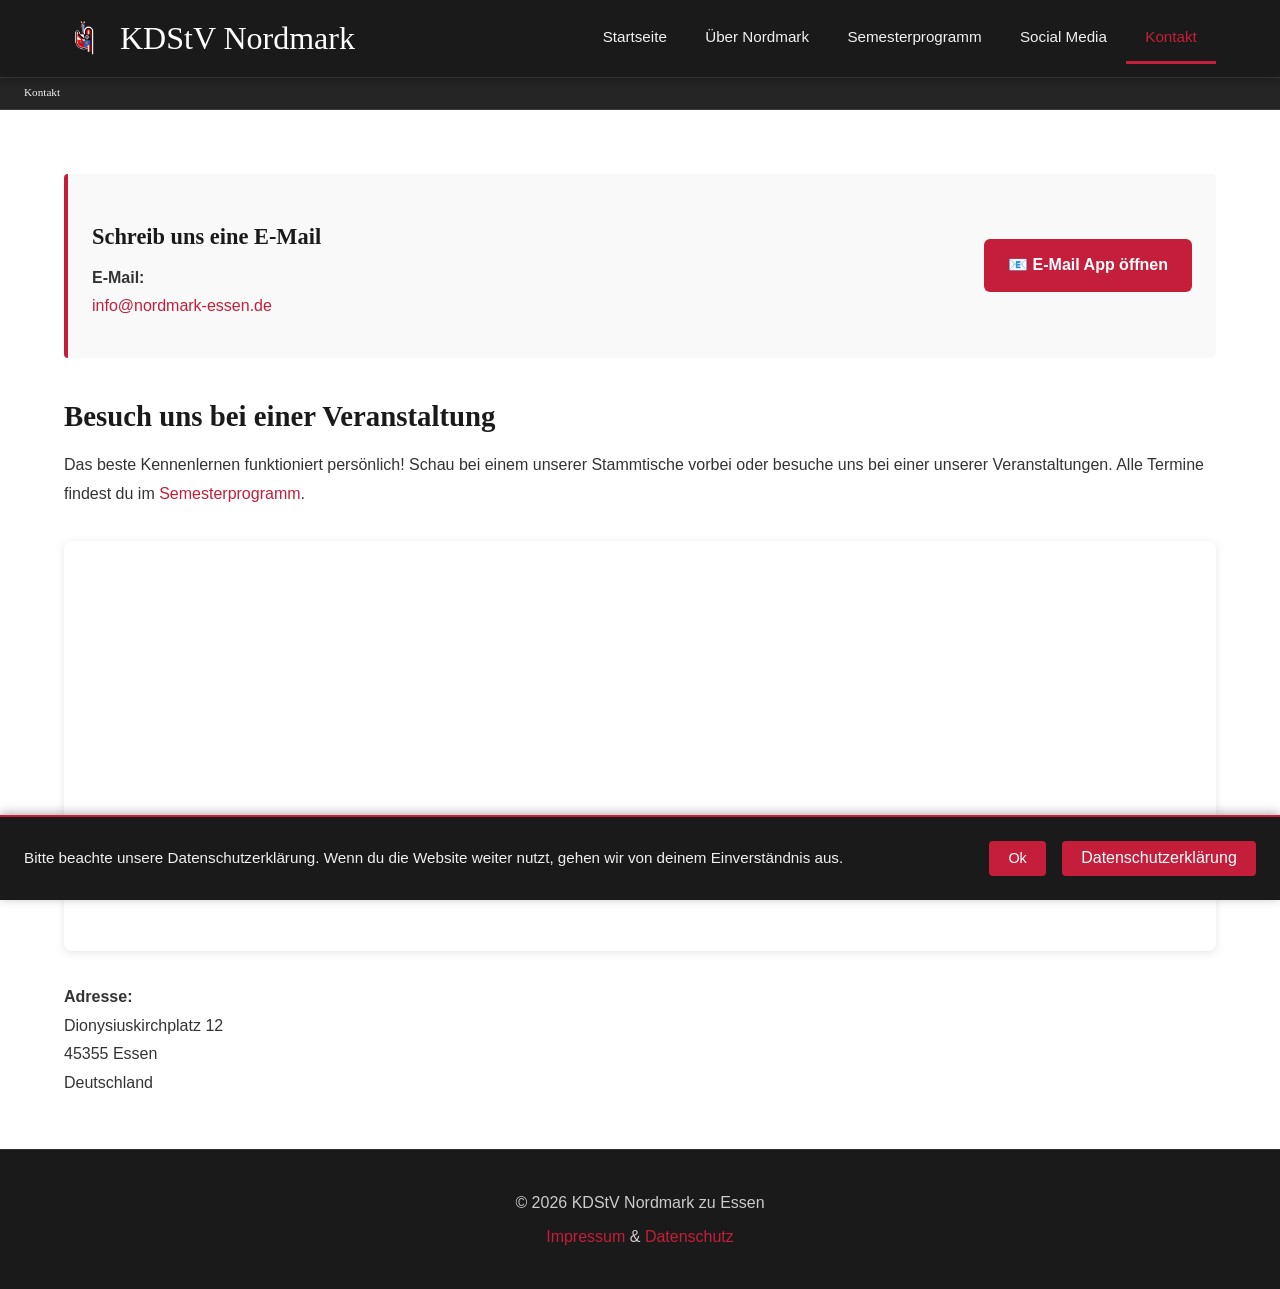
<file: kontakt.html>
<!DOCTYPE html>
<html lang="de">
<head>
    <meta charset="UTF-8">
    <meta name="viewport" content="width=device-width, initial-scale=1.0">
    <title>Kontakt - KDStV Nordmark</title>
    <link rel="icon" href="images/Wappen.svg" type="image/svg+xml">
    <meta property="og:image" content="images/Wappen.svg">
    <meta property="og:title" content="KDStV Nordmark - Kontakt">
    <meta property="og:description" content="Kontaktiere KDStV Nordmark - Deine Studentenverbindung in Essen">
    <link rel="preconnect" href="https://fonts.googleapis.com">
    <link rel="preconnect" href="https://fonts.gstatic.com" crossorigin>
    <link href="https://fonts.googleapis.com/css2?family=Cormorant+Garamond:wght@400;500;600;700&family=Gentium+Book+Basic&display=swap" rel="stylesheet">
    <link rel="stylesheet" href="style.css">
</head>
<body>

<!-- HEADER -->
<header>
    <div class="header-container">
        <div class="logo-section">
            <img src="images/Wappen.svg" alt="Wappen KDStV Nordmark" style="height: 40px;">
            <a href="startseite.html"><span class="site-title">KDStV Nordmark</span></a>
        </div>

        <nav>
            <ul class="nav-menu" id="nav-menu">
                <li><a href="startseite.html">Startseite</a></li>
                <li><a href="ueber-nordmark.html">Über Nordmark</a></li>
                <li><a href="semesterprogramm-mobile.html">Semesterprogramm</a></li>
                <li><a href="social-media.html">Social Media</a></li>
                <li><a href="kontakt.html" class="nav-link-active">Kontakt</a></li>
            </ul>
        </nav>

        <button class="hamburger" id="hamburger" aria-label="Navigation umschalten">
            <span></span>
            <span></span>
            <span></span>
            <span></span>
        </button>
    </div>
</header>

<!-- BREADCRUMB -->
<div class="breadcrumb-bar visible" id="breadcrumb">Kontakt</div>

<!-- MAIN CONTENT -->
<main>
    <div class="page-header">
        <h1>Kontakt</h1>
        <p>Wir freuen uns auf deine Nachricht</p>
    </div>

    <article class="content-section">
        <div class="contact-info">
            <div class="contact-info-content">
                <div>
                    <h3>Schreib uns eine E-Mail</h3>
                    <p>
                        <strong>E-Mail:</strong><br>
                        <a href="mailto:info@nordmark-essen.de">info@nordmark-essen.de</a>
                    </p>
                </div>
                <a href="mailto:info@nordmark-essen.de" class="button button-contact">
                    📧 E-Mail App öffnen
                </a>
            </div>
        </div>

        <h2>Besuch uns bei einer Veranstaltung</h2>
        <p>
            Das beste Kennenlernen funktioniert persönlich! Schau bei einem unserer Stammtische vorbei 
            oder besuche uns bei einer unserer Veranstaltungen. Alle Termine findest du
            im <a href="semesterprogramm-mobile.html">Semesterprogramm</a>.
        </p>

        <div style="margin: 2rem 0; border-radius: 8px; overflow: hidden; box-shadow: 0 2px 8px rgba(0,0,0,0.1);">
            <iframe src="https://www.google.com/maps/embed?pb=!1m18!1m12!1m3!1d2546.1234567890!2d7.0123!3d51.4567!2m3!1f0!2f0!3f0!3m2!1i1024!2i768!4f13.1!3m3!1m2!1s0x47b8a8b8b8b8b8b9%3A0x1234567890abcdef!2sDionysiuskirchplatz%2012%2C%2045355%20Essen!5e0!3m2!1sde!2sde!4v1234567890" width="100%" height="400" style="border:0;" allowfullscreen="" loading="lazy" referrerpolicy="no-referrer-when-downgrade" sandbox="allow-scripts allow-same-origin"></iframe>
        </div>

        <p>
            <strong>Adresse:</strong><br>
            Dionysiuskirchplatz 12<br>
            45355 Essen<br>
            Deutschland
        </p>
    </article>
</main>

<footer>
    <p>&copy; 2026 KDStV Nordmark zu Essen</p>
    <p><a href="impressum.html">Impressum</a> & <a href="datenschutz.html">Datenschutz</a></p>
</footer>

<!-- PRIVACY CONSENT BANNER -->
<div id="privacy-banner">
    <p>Bitte beachte unsere Datenschutzerklärung. Wenn du die Website weiter nutzt, gehen wir von deinem Einverständnis aus.</p>
    <div class="privacy-buttons">
        <button id="privacy-accept">Ok</button>
        <a href="datenschutz.html" id="privacy-link">Datenschutzerklärung</a>
    </div>
</div>

<script>
    const hamburger = document.getElementById('hamburger');
    const navMenu = document.getElementById('nav-menu');

    hamburger.addEventListener('click', () => {
        navMenu.classList.toggle('open');
        hamburger.classList.toggle('open');
    });

    navMenu.addEventListener('click', (e) => {
        if (e.target.tagName === 'A') {
            navMenu.classList.remove('open');
            hamburger.classList.remove('open');
        }
    });
</script>

<script src="wappen.js"></script>
<script src="privacy.js"></script>

</body>
</html>
</file>
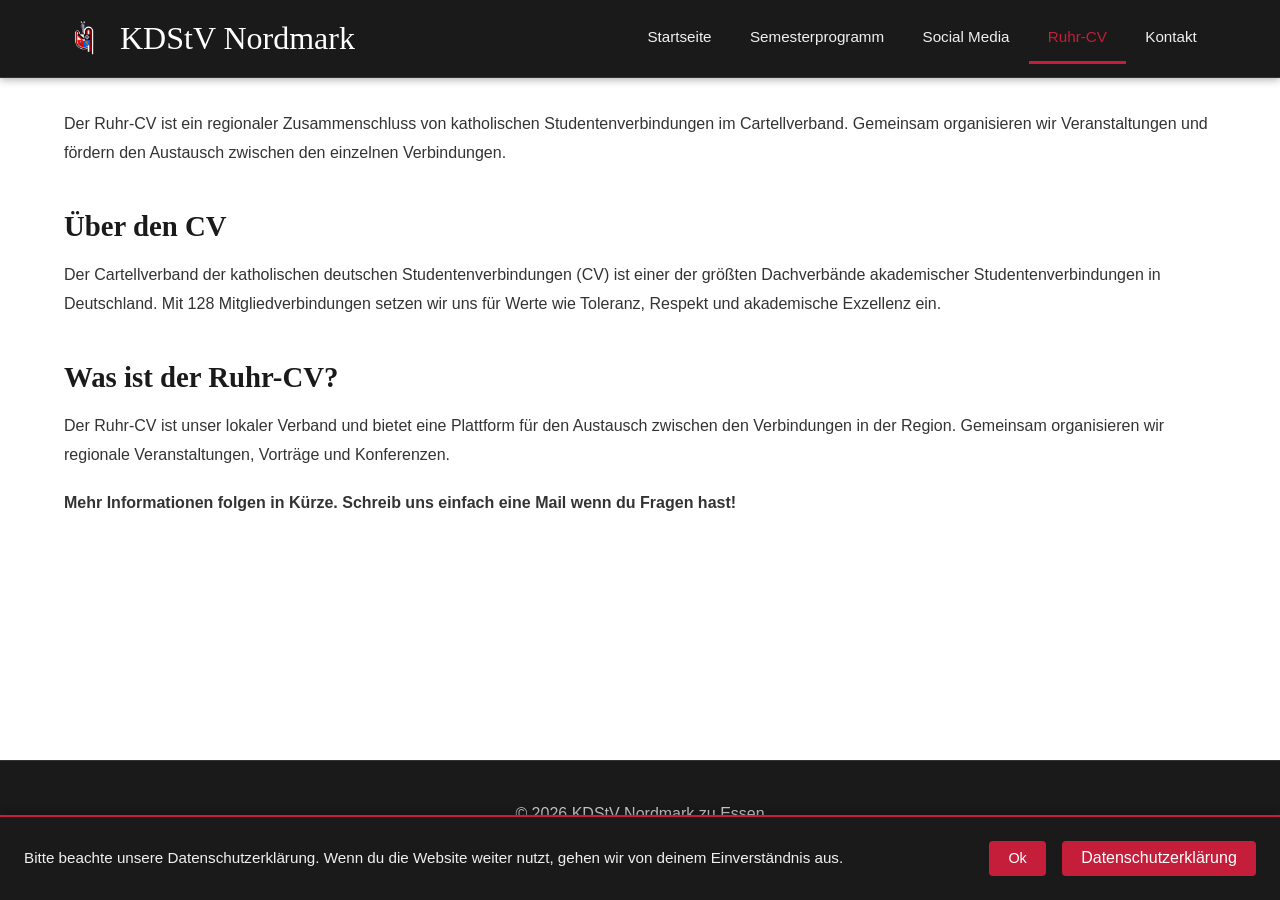
<file: ruhr-cv.html>
<!DOCTYPE html>
<html lang="de">
<head>
    <meta charset="UTF-8">
    <meta name="viewport" content="width=device-width, initial-scale=1.0">
    <title>Ruhr-CV - KDStV Nordmark</title>
    <link rel="icon" href="images/Wappen.svg" type="image/svg+xml">
    <meta property="og:image" content="images/Wappen.svg">
    <meta property="og:title" content="KDStV Nordmark - Ruhr-CV">
    <meta property="og:description" content="Mehr über den Ruhr Cartellverband und die KDStV Nordmark">
    <link rel="preconnect" href="https://fonts.googleapis.com">
    <link rel="preconnect" href="https://fonts.gstatic.com" crossorigin>
    <link href="https://fonts.googleapis.com/css2?family=Cormorant+Garamond:wght@400;500;600;700&family=Gentium+Book+Basic&display=swap" rel="stylesheet">
    <link rel="stylesheet" href="style.css">
</head>
<body>

<!-- HEADER -->
<header>
    <div class="header-container">
        <div class="logo-section">
            <img src="images/Wappen.svg" alt="Wappen KDStV Nordmark" style="height: 40px;">
            <a href="startseite.html"><span class="site-title">KDStV Nordmark</span></a>
        </div>

        <nav>
            <ul class="nav-menu" id="nav-menu">
                <li><a href="startseite.html">Startseite</a></li>
                <li><a href="semesterprogramm-mobile.html">Semesterprogramm</a></li>
                <li><a href="social-media.html">Social Media</a></li>
                <li><a href="ruhr-cv.html" class="nav-link-active">Ruhr-CV</a></li>
                <li><a href="kontakt.html">Kontakt</a></li>
            </ul>
        </nav>

        <button class="hamburger" id="hamburger" aria-label="Navigation umschalten">
            <span></span>
            <span></span>
            <span></span>
            <span></span>
        </button>
    </div>
</header>

<!-- MAIN CONTENT -->
<main>
    <div class="page-header">
        <h1>Ruhr-CV</h1>
        <p>Unser regionaler Zusammenschluss</p>
    </div>

    <article class="content-section">
        <p>
            Der Ruhr-CV ist ein regionaler Zusammenschluss von katholischen Studentenverbindungen 
            im Cartellverband. Gemeinsam organisieren wir Veranstaltungen und fördern den Austausch 
            zwischen den einzelnen Verbindungen.
        </p>

        <h2>Über den CV</h2>
        <p>
            Der Cartellverband der katholischen deutschen Studentenverbindungen (CV) ist einer der 
            größten Dachverbände akademischer Studentenverbindungen in Deutschland. Mit 128 Mitgliedverbindungen 
            setzen wir uns für Werte wie Toleranz, Respekt und akademische Exzellenz ein.
        </p>

        <h2>Was ist der Ruhr-CV?</h2>
        <p>
            Der Ruhr-CV ist unser lokaler Verband und bietet eine Plattform für den Austausch zwischen 
            den Verbindungen in der Region. Gemeinsam organisieren wir regionale Veranstaltungen, 
            Vorträge und Konferenzen.
        </p>

        <p>
            <strong>Mehr Informationen folgen in Kürze. Schreib uns einfach eine Mail wenn du 
            Fragen hast!</strong>
        </p>
    </article>
</main>

<footer>
    <p>&copy; 2026 KDStV Nordmark zu Essen</p>
    <p><a href="impressum.html">Impressum</a> & <a href="datenschutz.html">Datenschutz</a></p>
</footer>

<!-- PRIVACY CONSENT BANNER -->
<div id="privacy-banner">
    <p>Bitte beachte unsere Datenschutzerklärung. Wenn du die Website weiter nutzt, gehen wir von deinem Einverständnis aus.</p>
    <div class="privacy-buttons">
        <button id="privacy-accept">Ok</button>
        <a href="datenschutz.html" id="privacy-link">Datenschutzerklärung</a>
    </div>
</div>

<script>
    const hamburger = document.getElementById('hamburger');
    const navMenu = document.getElementById('nav-menu');

    hamburger.addEventListener('click', () => {
        navMenu.classList.toggle('open');
        hamburger.classList.toggle('open');
    });

    navMenu.addEventListener('click', (e) => {
        if (e.target.tagName === 'A') {
            navMenu.classList.remove('open');
            hamburger.classList.remove('open');
        }
    });
</script>

<script src="wappen.js"></script>
<script src="privacy.js"></script>

</body>
</html>
</file>
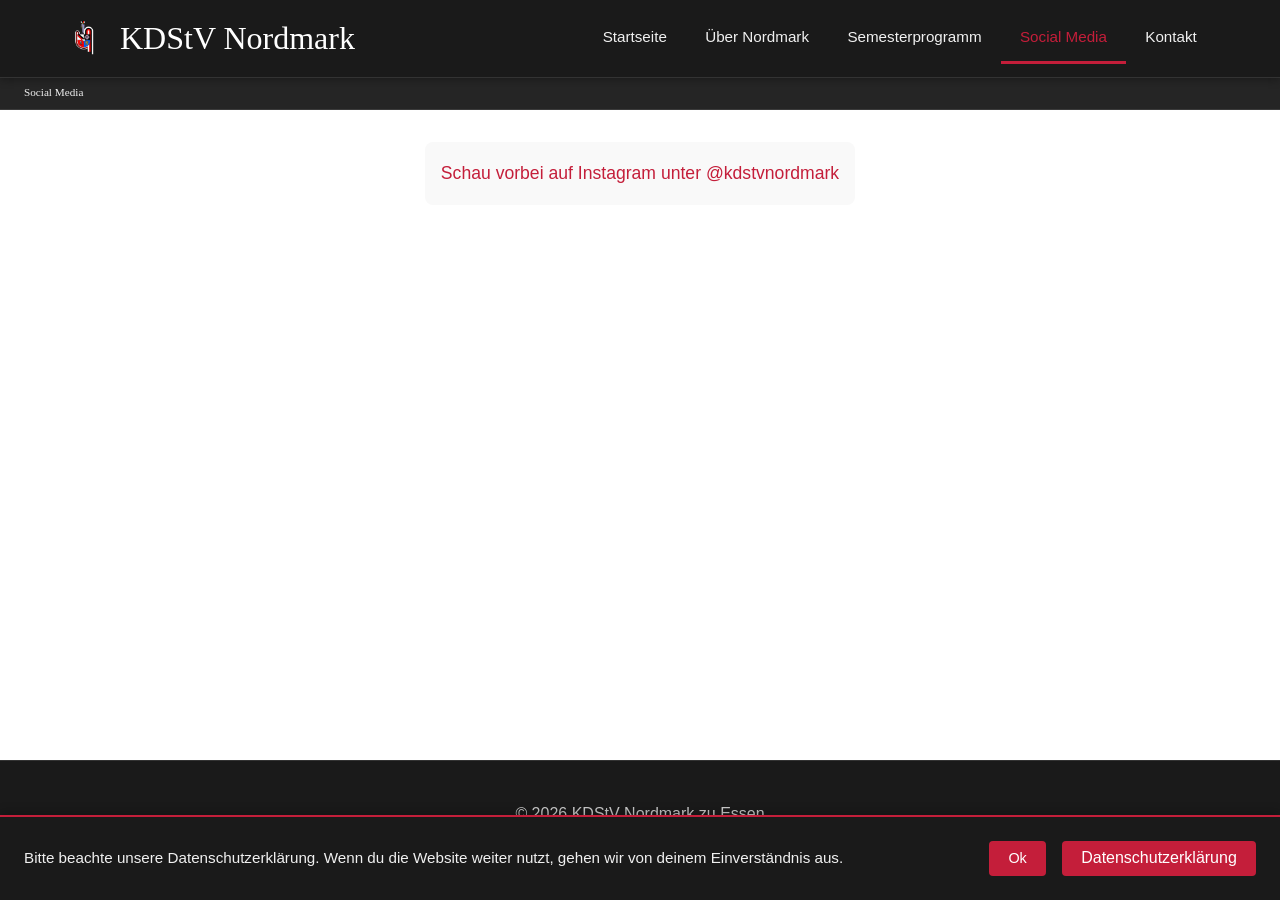
<file: social-media.html>
<!DOCTYPE html>
<html lang="de">
<head>
    <meta charset="UTF-8">
    <meta name="viewport" content="width=device-width, initial-scale=1.0">
    <title>Social Media - KDStV Nordmark</title>
    <link rel="icon" href="images/Wappen.svg" type="image/svg+xml">
    <meta property="og:image" content="images/Wappen.svg">
    <meta property="og:title" content="KDStV Nordmark - Social Media">
    <meta property="og:description" content="Folge KDStV Nordmark auf Social Media für alle aktuellen Beiträge und News">
    <link rel="preconnect" href="https://fonts.googleapis.com">
    <link rel="preconnect" href="https://fonts.gstatic.com" crossorigin>
    <link href="https://fonts.googleapis.com/css2?family=Cormorant+Garamond:wght@400;500;600;700&family=Gentium+Book+Basic&display=swap" rel="stylesheet">
    <link rel="stylesheet" href="style.css">
</head>
<body>

<!-- HEADER -->
<header>
    <div class="header-container">
        <div class="logo-section">
            <img src="images/Wappen.svg" alt="Wappen KDStV Nordmark" style="height: 40px;">
            <a href="startseite.html"><span class="site-title">KDStV Nordmark</span></a>
        </div>

        <nav>
            <ul class="nav-menu" id="nav-menu">
                <li><a href="startseite.html">Startseite</a></li>
                <li><a href="ueber-nordmark.html">Über Nordmark</a></li>
                <li><a href="semesterprogramm-mobile.html">Semesterprogramm</a></li>
                <li><a href="social-media.html" class="nav-link-active">Social Media</a></li>
                <li><a href="kontakt.html">Kontakt</a></li>
            </ul>
        </nav>

        <button class="hamburger" id="hamburger" aria-label="Navigation umschalten">
            <span></span>
            <span></span>
            <span></span>
            <span></span>
        </button>
    </div>
</header>

<!-- BREADCRUMB -->
<div class="breadcrumb-bar visible" id="breadcrumb">Social Media</div>

<!-- MAIN CONTENT -->
<main class="main-full-width">
    <article class="content-section">
        <div class="instagram-mobile-link">
            <a href="https://www.instagram.com/kdstvnordmark/" target="_blank" rel="noopener noreferrer">Schau vorbei auf Instagram unter @kdstvnordmark</a>
        </div>
        <div class="instagram-wrapper">
            <blockquote class="instagram-media" data-instgrm-permalink="https://www.instagram.com/kdstvnordmark/" data-instgrm-version="14"></blockquote>
        </div>
        <script async src="https://www.instagram.com/embed.js" crossorigin="anonymous"></script>
        <script>
            // Safe event listener for Instagram embed processing
            window.addEventListener('load', function() {
                if (window.instgrm && window.instgrm.Embeds) {
                    window.instgrm.Embeds.process();
                }
            });
            
            // Additional retry mechanism for stubborn browsers
            setTimeout(function() {
                if (window.instgrm && window.instgrm.Embeds) {
                    window.instgrm.Embeds.process();
                }
            }, 1000);
        </script>
    </article>
</main>

<footer>
    <p>&copy; 2026 KDStV Nordmark zu Essen</p>
    <p><a href="impressum.html">Impressum</a> & <a href="datenschutz.html">Datenschutz</a></p>
</footer>

<!-- PRIVACY CONSENT BANNER -->
<div id="privacy-banner">
    <p>Bitte beachte unsere Datenschutzerklärung. Wenn du die Website weiter nutzt, gehen wir von deinem Einverständnis aus.</p>
    <div class="privacy-buttons">
        <button id="privacy-accept">Ok</button>
        <a href="datenschutz.html" id="privacy-link">Datenschutzerklärung</a>
    </div>
</div>

<script>
    const hamburger = document.getElementById('hamburger');
    const navMenu = document.getElementById('nav-menu');

    hamburger.addEventListener('click', () => {
        navMenu.classList.toggle('open');
        hamburger.classList.toggle('open');
    });

    navMenu.addEventListener('click', (e) => {
        if (e.target.tagName === 'A') {
            navMenu.classList.remove('open');
            hamburger.classList.remove('open');
        }
    });
</script>

<script src="wappen.js"></script>
<script src="privacy.js"></script>

</body>
</html>
</file>
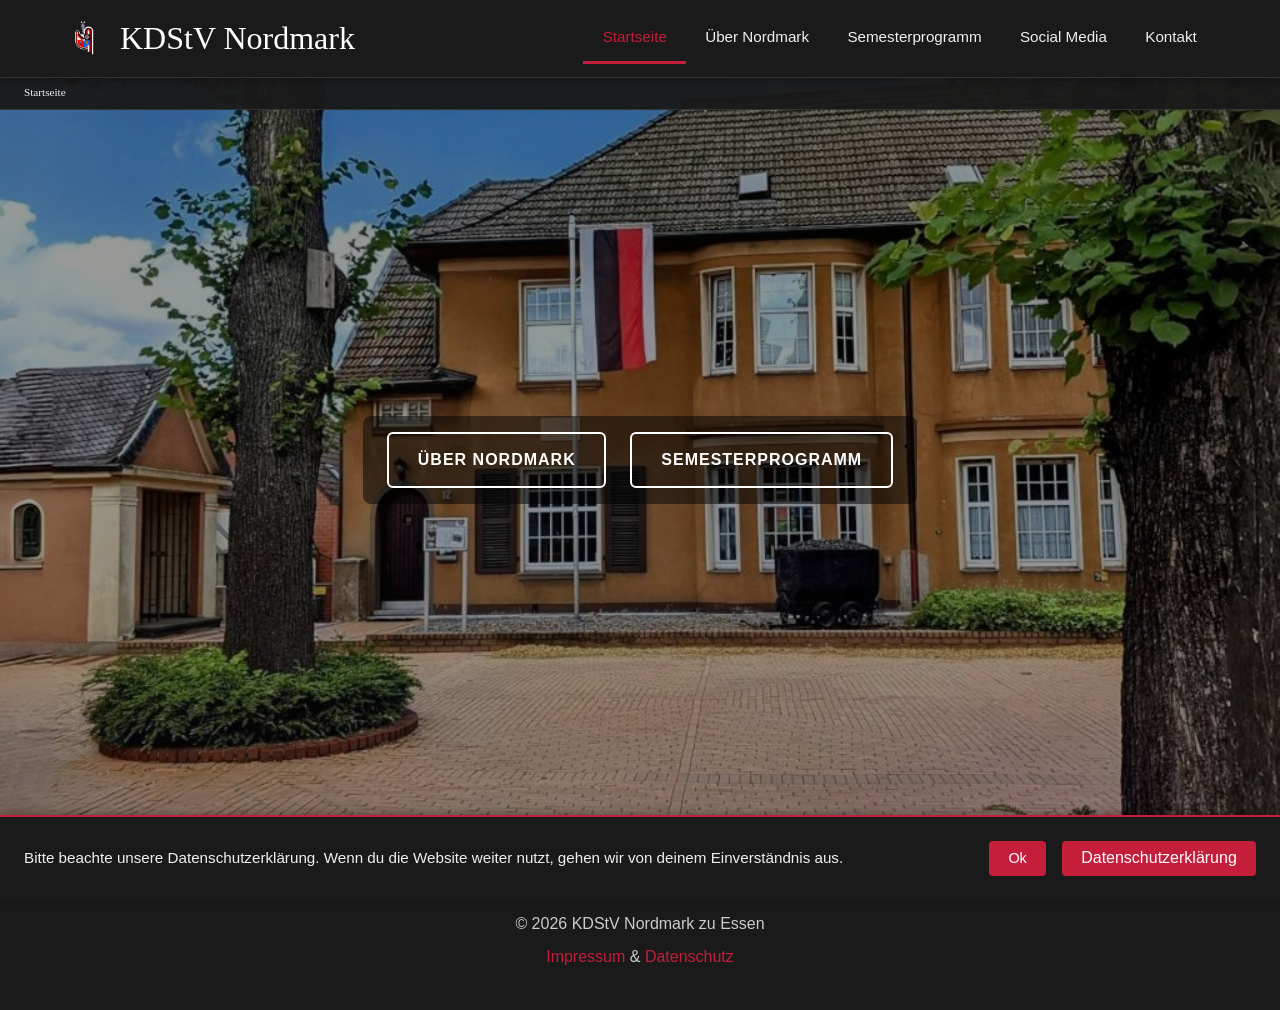
<file: startseite.html>
<!DOCTYPE html>
<html lang="de">
<head>
    <meta charset="UTF-8">
    <meta name="viewport" content="width=device-width, initial-scale=1.0">
    <title>Startseite - KDStV Nordmark</title>
    <link rel="icon" href="images/Wappen.svg" type="image/svg+xml">
    <meta property="og:image" content="images/Wappen.svg">
    <meta property="og:title" content="KDStV Nordmark">
    <meta property="og:description" content="Die KDStV Nordmark zu Essen ist eine katholische, farbentragende und nichtschlagende Studentenverbindung im Cartellverband (CV).">
    <link rel="preload" as="image" href="images/HausVorneSommer.jpg">
    <link rel="preconnect" href="https://fonts.googleapis.com">
    <link rel="preconnect" href="https://fonts.gstatic.com" crossorigin>
    <link href="https://fonts.googleapis.com/css2?family=Cormorant+Garamond:wght@400;500;600;700&family=Gentium+Book+Basic&display=swap" rel="stylesheet">
    <link rel="stylesheet" href="style.css">
</head>
<body>

<!-- HEADER -->
<header>
    <div class="header-container">
        <div class="logo-section">
            <img src="images/Wappen.svg" alt="Wappen KDStV Nordmark" style="height: 40px;">
            <a href="startseite.html"><span class="site-title">KDStV Nordmark</span></a>
        </div>

        <nav>
            <ul class="nav-menu" id="nav-menu">
                <li><a href="startseite.html" class="nav-link-active">Startseite</a></li>
                <li><a href="ueber-nordmark.html">Über Nordmark</a></li>
                <li><a href="semesterprogramm-mobile.html">Semesterprogramm</a></li>
                <li><a href="social-media.html">Social Media</a></li>
                <li><a href="kontakt.html">Kontakt</a></li>
            </ul>
        </nav>

        <button class="hamburger" id="hamburger" aria-label="Navigation umschalten">
            <span></span>
            <span></span>
            <span></span>
            <span></span>
        </button>
    </div>
</header>

<!-- BREADCRUMB -->
<div class="breadcrumb-bar visible" id="breadcrumb">Startseite</div>

<!-- MAIN CONTENT -->
<main>
    <!-- HERO SECTION -->
    <div class="hero hero-with-bg">
        <div class="hero-buttons">
            <a href="ueber-nordmark.html" class="button button-transparent button-black">Über Nordmark</a>
            <a href="semesterprogramm-mobile.html" class="button button-transparent button-dark-red">Semesterprogramm</a>
        </div>
    </div>
</main>

<footer>
    <p>&copy; 2026 KDStV Nordmark zu Essen</p>
    <p><a href="impressum.html">Impressum</a> & <a href="datenschutz.html">Datenschutz</a></p>
</footer>

<!-- PRIVACY CONSENT BANNER -->
<div id="privacy-banner">
    <p>Bitte beachte unsere Datenschutzerklärung. Wenn du die Website weiter nutzt, gehen wir von deinem Einverständnis aus.</p>
    <div class="privacy-buttons">
        <button id="privacy-accept">Ok</button>
        <a href="datenschutz.html" id="privacy-link">Datenschutzerklärung</a>
    </div>
</div>

<script>
    const hamburger = document.getElementById('hamburger');
    const navMenu = document.getElementById('nav-menu');

    hamburger.addEventListener('click', () => {
        navMenu.classList.toggle('open');
        hamburger.classList.toggle('open');
    });

    // Menü schließen wenn Link geklickt wird
    navMenu.addEventListener('click', (e) => {
        if (e.target.tagName === 'A') {
            navMenu.classList.remove('open');
            hamburger.classList.remove('open');
        }
    });
</script>

<script src="wappen.js"></script>
<script src="privacy.js"></script>

</body>
</html>
</file>
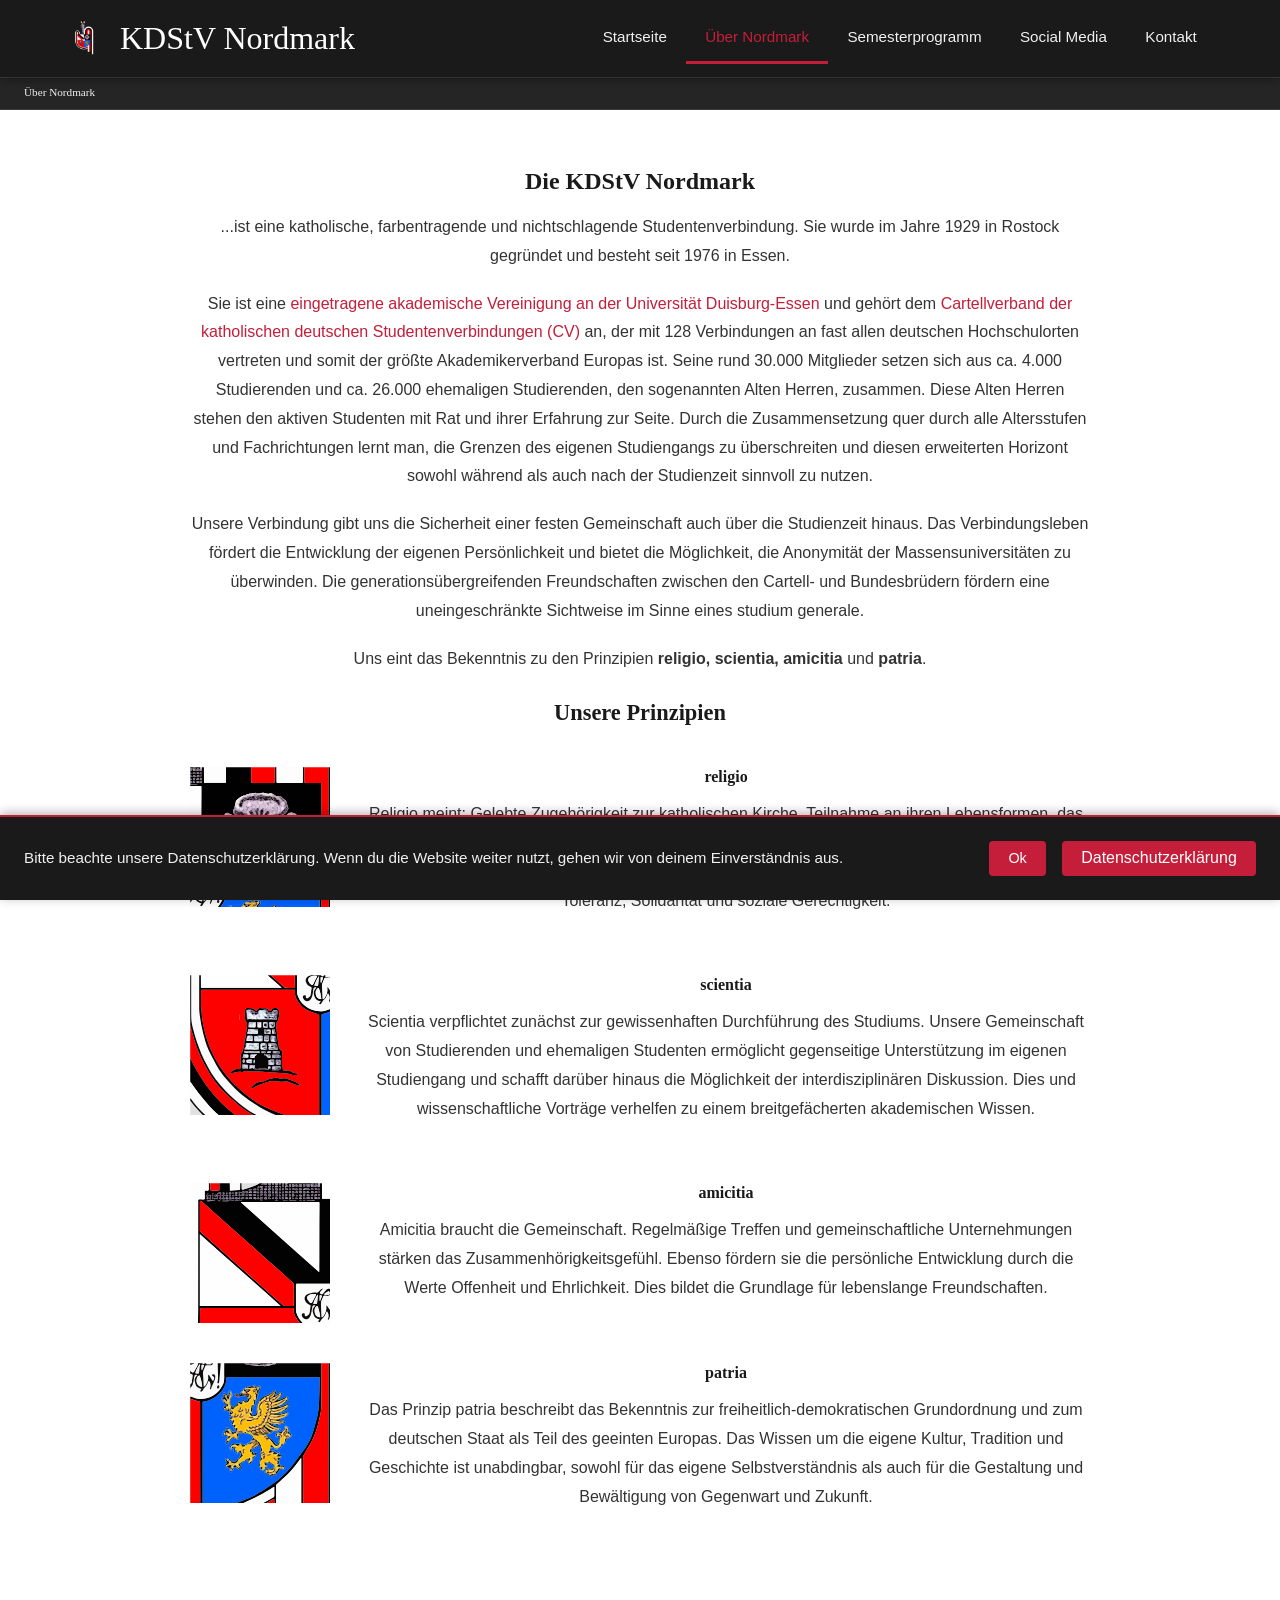
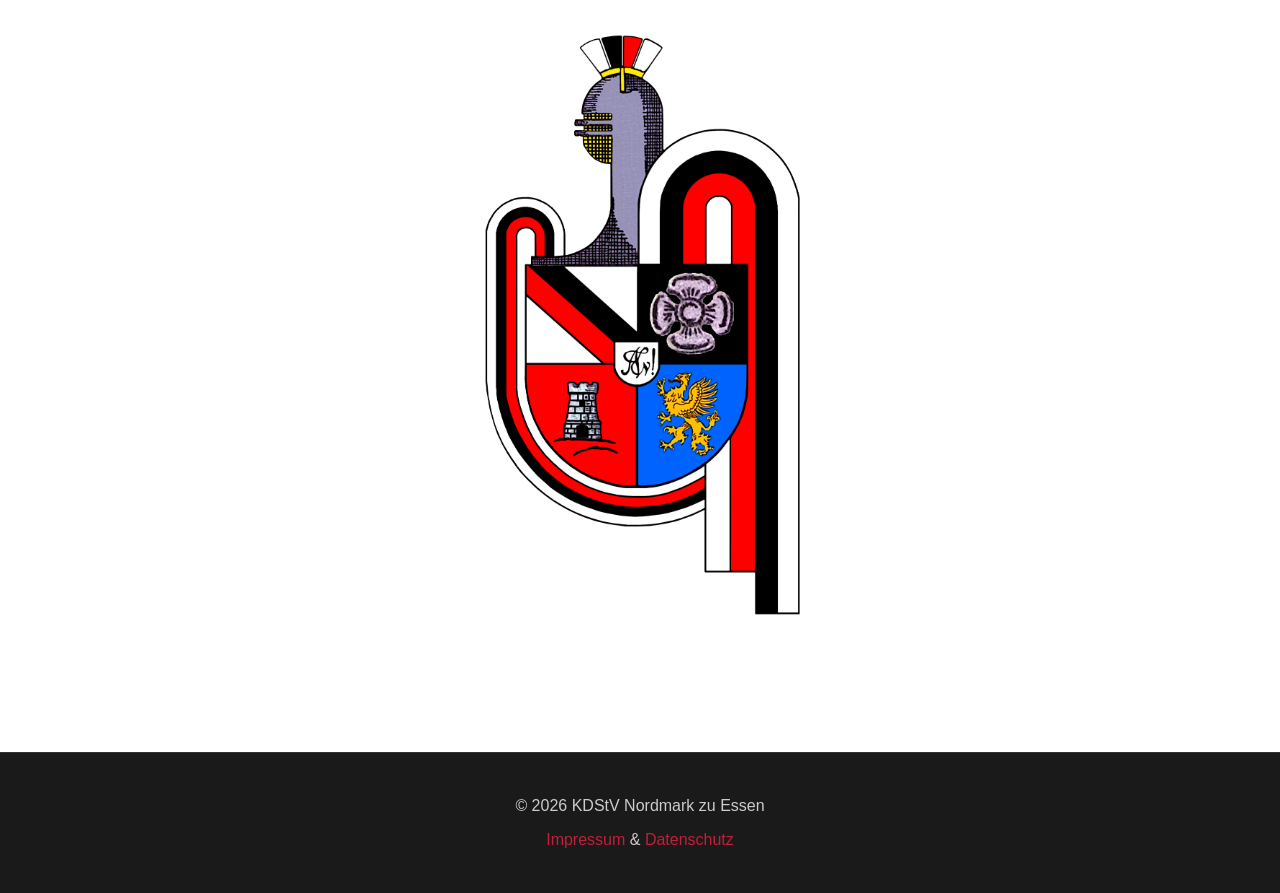
<file: ueber-nordmark.html>
<!DOCTYPE html>
<html lang="de">
<head>
    <meta charset="UTF-8">
    <meta name="viewport" content="width=device-width, initial-scale=1.0">
    <title>Über Nordmark - KDStV Nordmark</title>
    <link rel="icon" href="images/Wappen.svg" type="image/svg+xml">
    <meta property="og:image" content="images/Wappen.svg">
    <meta property="og:title" content="KDStV Nordmark - Über Nordmark">
    <meta property="og:description" content="Die KDStV Nordmark zu Essen ist eine katholische, farbentragende und nichtschlagende Studentenverbindung im Cartellverband (CV)">
    <link rel="preconnect" href="https://fonts.googleapis.com">
    <link rel="preconnect" href="https://fonts.gstatic.com" crossorigin>
    <link href="https://fonts.googleapis.com/css2?family=Cormorant+Garamond:wght@400;500;600;700&family=Gentium+Book+Basic&display=swap" rel="stylesheet">
    <link rel="stylesheet" href="style.css">
</head>
<body>

<!-- HEADER -->
<header>
    <div class="header-container">
        <div class="logo-section">
            <img src="images/Wappen.svg" alt="Wappen KDStV Nordmark" style="height: 40px;">
            <a href="startseite.html"><span class="site-title">KDStV Nordmark</span></a>
        </div>

        <nav>
            <ul class="nav-menu" id="nav-menu">
                <li><a href="startseite.html">Startseite</a></li>
                <li><a href="ueber-nordmark.html" class="nav-link-active">Über Nordmark</a></li>
                <li><a href="semesterprogramm-mobile.html">Semesterprogramm</a></li>
                <li><a href="social-media.html">Social Media</a></li>
                <li><a href="kontakt.html">Kontakt</a></li>
            </ul>
        </nav>

        <button class="hamburger" id="hamburger" aria-label="Navigation umschalten">
            <span></span>
            <span></span>
            <span></span>
            <span></span>
        </button>
    </div>
</header>

<!-- BREADCRUMB -->
<div class="breadcrumb-bar visible" id="breadcrumb">Über Nordmark</div>

<!-- MAIN CONTENT -->
<main>
    <article class="content-section content-section-centered">
        <h1>Die KDStV Nordmark</h1>
        <p>
            ...ist eine katholische, farbentragende und nichtschlagende Studentenverbindung.
            Sie wurde im Jahre 1929 in Rostock gegründet und besteht seit 1976 in Essen.
        </p>
        <p>
            Sie ist eine <a href="https://www.uni-due.de/de/leben/kultur-organisationen.php" target="_blank">eingetragene akademische Vereinigung an der Universität Duisburg-Essen</a> und gehört dem
            <a href="https://www.cartellverband.de/" target="_blank">Cartellverband der katholischen deutschen Studentenverbindungen (CV)</a> an, 
            der mit 128 Verbindungen an fast allen deutschen Hochschulorten vertreten und somit der größte Akademikerverband 
            Europas ist. Seine rund 30.000 Mitglieder setzen sich aus ca. 4.000 Studierenden und ca. 26.000 ehemaligen Studierenden, 
            den sogenannten Alten Herren, zusammen. Diese Alten Herren stehen den aktiven Studenten mit Rat und ihrer Erfahrung zur Seite. 
            Durch die Zusammensetzung quer durch alle Altersstufen und Fachrichtungen lernt man, die Grenzen des eigenen Studiengangs zu 
            überschreiten und diesen erweiterten Horizont sowohl während als auch nach der Studienzeit sinnvoll zu nutzen.
        </p>
        <p>
            Unsere Verbindung gibt uns die Sicherheit einer festen Gemeinschaft auch über die Studienzeit hinaus. Das Verbindungsleben 
            fördert die Entwicklung der eigenen Persönlichkeit und bietet die Möglichkeit, die Anonymität der Massensuniversitäten zu 
            überwinden. Die generationsübergreifenden Freundschaften zwischen den Cartell- und Bundesbrüdern fördern eine uneingeschränkte 
            Sichtweise im Sinne eines studium generale.
        </p>
        <p>
            Uns eint das Bekenntnis zu den Prinzipien <strong>religio, scientia, amicitia</strong> und <strong>patria</strong>.
        </p>

        <h3>Unsere Prinzipien</h3>

        <div class="principle-section">
            <img src="images/religio.svg" alt="Religio" class="principle-icon">
            <div class="principle-content">
                <h4>religio</h4>
                <p>
                    Religio meint: Gelebte Zugehörigkeit zur katholischen Kirche, Teilnahme an ihren Lebensformen, das Bemühen um die Einheit der Christen. 
                    In unserer Verbindung und außerhalb verpflichtet uns insbesondere das Hauptgebot der Liebe, das sich vorrangig bewähren soll im 
                    Einsatz um Frieden, Toleranz, Solidarität und soziale Gerechtigkeit.
                </p>
            </div>
        </div>

        <div class="principle-section">
            <img src="images/scientia.svg" alt="Scientia" class="principle-icon">
            <div class="principle-content">
                <h4>scientia</h4>
                <p>
                    Scientia verpflichtet zunächst zur gewissenhaften Durchführung des Studiums. Unsere Gemeinschaft von Studierenden und ehemaligen 
                    Studenten ermöglicht gegenseitige Unterstützung im eigenen Studiengang und schafft darüber hinaus die Möglichkeit der 
                    interdisziplinären Diskussion. Dies und wissenschaftliche Vorträge verhelfen zu einem breitgefächerten akademischen Wissen.
                </p>
            </div>
        </div>

        <div class="principle-section">
            <img src="images/amicitia.svg" alt="Amicitia" class="principle-icon">
            <div class="principle-content">
                <h4>amicitia</h4>
                <p>
                    Amicitia braucht die Gemeinschaft. Regelmäßige Treffen und gemeinschaftliche Unternehmungen stärken das Zusammenhörigkeitsgefühl. 
                    Ebenso fördern sie die persönliche Entwicklung durch die Werte Offenheit und Ehrlichkeit. Dies bildet die Grundlage für 
                    lebenslange Freundschaften.
                </p>
            </div>
        </div>

        <div class="principle-section">
            <img src="images/patria.svg" alt="Patria" class="principle-icon">
            <div class="principle-content">
                <h4>patria</h4>
                <p>
                    Das Prinzip patria beschreibt das Bekenntnis zur freiheitlich-demokratischen Grundordnung und zum deutschen Staat als Teil des 
                    geeinten Europas. Das Wissen um die eigene Kultur, Tradition und Geschichte ist unabdingbar, sowohl für das eigene Selbstverständnis 
                    als auch für die Gestaltung und Bewältigung von Gegenwart und Zukunft.
                </p>
            </div>
        </div>

        <div class="wappen-display">
            <img src="images/Wappen.svg" alt="KDStV Nordmark Wappen">
        </div>
        </div>
    </article>
</main>

<footer>
    <p>&copy; 2026 KDStV Nordmark zu Essen</p>
    <p><a href="impressum.html">Impressum</a> & <a href="datenschutz.html">Datenschutz</a></p>
</footer>

<!-- PRIVACY CONSENT BANNER -->
<div id="privacy-banner">
    <p>Bitte beachte unsere Datenschutzerklärung. Wenn du die Website weiter nutzt, gehen wir von deinem Einverständnis aus.</p>
    <div class="privacy-buttons">
        <button id="privacy-accept">Ok</button>
        <a href="datenschutz.html" id="privacy-link">Datenschutzerklärung</a>
    </div>
</div>

<script>
    const hamburger = document.getElementById('hamburger');
    const navMenu = document.getElementById('nav-menu');

    hamburger.addEventListener('click', () => {
        navMenu.classList.toggle('open');
        hamburger.classList.toggle('open');
    });

    navMenu.addEventListener('click', (e) => {
        if (e.target.tagName === 'A') {
            navMenu.classList.remove('open');
            hamburger.classList.remove('open');
        }
    });
</script>

<script src="wappen.js"></script>
<script src="privacy.js"></script>

</body>
</html>
</file>
<file: style.css>
/* ================================
   MODERN RESPONSIVE DESIGN
   Mobile-First Approach
   ================================ */

* {
    margin: 0;
    padding: 0;
    box-sizing: border-box;
}

body {
    font-family: -apple-system, BlinkMacSystemFont, "Segoe UI", Roboto, "Helvetica Neue", Arial, sans-serif;
    color: #222;
    background-color: #ffffff;
    line-height: 1.6;
    margin: 0;
    padding: 0;
    display: flex;
    flex-direction: column;
    min-height: 100vh;
    overflow-y: scroll;
}

h1, h2, h3, h4 {
    font-family: "Gentium Book Basic", "Lucida Handwriting", "Monotype Corsiva", cursive;
    color: #1a1a1a;
    margin-bottom: 1rem;
    margin-top: 1.5rem;
    line-height: 1.3;
}

h2 {
    margin-top: 2.5rem;
    margin-bottom: 1.5rem;
}

h3 {
    margin-top: 1.8rem;
    margin-bottom: 0.8rem;
}

a {
    color: #c41e3a;
    text-decoration: none;
    transition: opacity 0.2s ease;
}

a:hover {
    opacity: 0.8;
    text-decoration: underline;
}

/* ================================
   WAPPEN ANIMATIONS
   ================================ */

@keyframes spin {
    from { transform: rotate(0deg); }
    to { transform: rotate(360deg); }
}

@keyframes bounce {
    0%, 100% { transform: translateY(0); }
    50% { transform: translateY(-20px); }
}

@keyframes shake {
    0%, 100% { transform: translateX(0); }
    25% { transform: translateX(-10px); }
    75% { transform: translateX(10px); }
}

@keyframes pulse {
    0%, 100% { transform: scale(1); }
    50% { transform: scale(1.2); }
}

@keyframes flip {
    from { transform: rotateY(0deg); }
    to { transform: rotateY(360deg); }
}

@keyframes fadeInOut {
    0% { opacity: 1; }
    50% { opacity: 0; }
    100% { opacity: 1; }
}

.wappen-animate {
    animation: spin 0.6s ease-in-out, fadeInOut 0.6s ease-in-out;
    will-change: transform, opacity;
    transform-origin: center center;
}

.wappen-animate.animation-bounce {
    animation: bounce 0.6s ease-in-out, fadeInOut 0.6s ease-in-out;
    will-change: transform, opacity;
    transform-origin: center center;
}

.wappen-animate.animation-shake {
    animation: shake 0.6s ease-in-out, fadeInOut 0.6s ease-in-out;
    will-change: transform, opacity;
    transform-origin: center center;
}

.wappen-animate.animation-pulse {
    animation: pulse 0.6s ease-in-out, fadeInOut 0.6s ease-in-out;
    will-change: transform, opacity;
    transform-origin: center center;
}

.wappen-animate.animation-flip {
    animation: flip 0.6s ease-in-out, fadeInOut 0.6s ease-in-out;
    perspective: 1000px;
    will-change: transform, opacity;
    transform-origin: center center;
}



header {
    position: sticky;
    top: 0;
    background-color: #1a1a1a;
    border-bottom: 1px solid #333;
    z-index: 1000;
    box-shadow: 0 2px 8px rgba(0, 0, 0, 0.3);
}

/* Breadcrumb unter Header */
.breadcrumb-bar {
    position: sticky;
    top: 0;
    background-color: rgba(26, 26, 26, 0.95);
    padding: 0.4rem 1.5rem;
    z-index: 999;
    border-bottom: 1px solid rgba(255, 255, 255, 0.1);
    color: #f0f0f0;
    font-size: 0.7rem;
    font-weight: 400;
    display: none;
    font-family: "Gentium Book Basic", "Lucida Handwriting", "Monotype Corsiva", cursive;
}

.breadcrumb-bar.visible {
    display: block;
}

.header-container {
    max-width: 1200px;
    margin: 0 auto;
    padding: 0.8rem 1.5rem;
    display: flex;
    align-items: center;
    justify-content: space-between;
    gap: 2rem;
}

.logo-section {
    display: flex;
    align-items: center;
    gap: 1rem;
    flex-shrink: 0;
}

.logo-section img {
    height: 40px;
    width: 40px;
    flex-shrink: 0;
}

.site-title {
    font-size: 2rem;
    font-weight: 400;
    color: #ffffff;
    font-family: "Gentium Book Basic", "Monotype Corsiva", "Lucida Handwriting", cursive;
    line-height: 1;
    margin: 0;
    padding: 0;
}

.logo-section a {
    display: flex;
    align-items: center;
    height: 40px;
    text-decoration: none;
}

.logo-section a:hover {
    text-decoration: none;
}

@media (max-width: 768px) {
    .site-title {
        font-size: 1.3rem;
        margin-top: 0.5rem;
    }
}

.nav-menu {
    list-style: none;
    display: flex;
    gap: 0;
    flex-grow: 1;
    justify-content: center;
}

.nav-menu a {
    display: block;
    padding: 0.75rem 1.2rem;
    color: #f0f0f0;
    font-weight: 500;
    font-size: 0.95rem;
    border-bottom: 3px solid transparent;
    transition: all 0.2s ease;
}

.nav-menu a:hover {
    border-bottom-color: #c41e3a;
    text-decoration: none;
}

.nav-menu a.nav-link-active {
    border-bottom-color: #c41e3a;
    color: #c41e3a;
}

.logo-right {
    display: none;
}

/* Hamburger Menu */
.hamburger {
    display: none;
    background: none;
    border: none;
    cursor: pointer;
    padding: 0.5rem;
    flex-shrink: 0;
    position: relative;
    width: 40px;
    height: 40px;
    z-index: 1001;
}

@keyframes waveStripes {
    0%, 100% {
        transform: translateY(0px);
    }
    50% {
        transform: translateY(-1.5px);
    }
}

.hamburger span {
    display: block;
    width: 40px;
    height: 7px;
    background-color: #000000;
    margin: 0;
    transition: all 0.3s ease;
    border-radius: 0;
    position: absolute;
    left: 2.5px;
}

.hamburger span:nth-child(1) {
    top: 8px;
    background-color: #c41e3a;
    box-shadow: inset 0 1px 0 #a9a9a9;
}

.hamburger span:nth-child(2) {
    top: 16px;
    background-color: #000000;
    height: 7px;
}

.hamburger span:nth-child(3) {
    top: 23.9px;
    background-color: #c41e3a;
    box-shadow: inset 0 -1px 0 #a9a9a9;
}

.hamburger span:nth-child(4) {
    top: 31px;
    opacity: 0;
}

.hamburger.open span:nth-child(1) {
    top: 4px;
    background-color: #ffffff;
    animation: waveStripes 1.2s ease-in-out infinite;
    animation-delay: 0s;
}

.hamburger.open span:nth-child(2) {
    top: 12px;
    background-color: #000000;
    animation: waveStripes 1.2s ease-in-out infinite;
    animation-delay: 0.1s;
}

.hamburger.open span:nth-child(3) {
    top: 20px;
    background-color: #c41e3a;
    animation: waveStripes 1.2s ease-in-out infinite;
    animation-delay: 0.2s;
    box-shadow: none;
}

.hamburger.open span:nth-child(4) {
    top: 28px;
    background-color: #ffffff;
    opacity: 1;
    animation: waveStripes 1.2s ease-in-out infinite;
    animation-delay: 0.3s;
    box-shadow: inset 0 -1px 0 #a9a9a9;
}

/* ================================
   MAIN CONTENT
   ================================ */

main {
    max-width: 1200px;
    margin: 0 auto;
    padding: 0 1.5rem;
    flex: 1;
}

main:has(.semesterprogramm-layout),
main:has(.semesterprogramm-layout-desktop) {
    max-width: 100%;
    padding: 0;
}

main.main-full-width {
    max-width: 100%;
    padding: 0;
}

main:has(.hero-with-bg) {
    padding: 0;
    max-width: 100%;
}

.page-header {
    display: none;
}

.content-section {
    padding: 2rem 0;
    line-height: 1.8;
    width: 100%;
}

.content-section-centered {
    max-width: 900px;
    margin: 0 auto;
}

.content-section-centered p {
    text-align: center;
}

.content-section-centered h1,
.content-section-centered h2,
.content-section-centered h3,
.content-section-centered h4 {
    text-align: center;
}

.content-section-centered ul {
    display: inline-block;
    text-align: left;
    margin: 0 auto;
}

.content-section-centered .principle-section {
    justify-content: center;
}

.content-section-desktop {
    padding: 2rem 0;
    line-height: 1.8;
    width: 100%;
}

.content-section p {
    margin-bottom: 1.2rem;
    font-size: 1rem;
    color: #333;
}

.content-section h2 {
    font-size: 1.8rem;
    margin: 2rem 0 1rem;
    margin-top: 2.5rem;
}

.semesterprogramm-layout {
    display: flex;
    flex-direction: column;
    gap: 2rem;
    width: 90%;
    max-width: 100%;
    overflow-x: hidden;
    padding: 2rem;
    margin: 0 auto;
    align-items: center;
}

.semesterprogramm-layout-desktop {
    display: grid;
    grid-template-columns: 1.5fr 1fr;
    gap: 1.5rem;
    width: 100%;
    overflow-x: hidden;
    padding: 2rem 0.25rem;
    align-items: stretch;
    height: 900px;
}

.semesterprogramm-left-desktop {
    display: flex;
    flex-direction: column;
    width: 100%;
    overflow-x: hidden;
    height: 100%;
}

.semesterprogramm-right-desktop {
    display: flex;
    flex-direction: column;
    width: 100%;
    overflow-x: hidden;
    height: 100%;
}

.semesterprogramm-left-desktop > .pdf-viewer {
    height: 100%;
    margin: 0;
}

.semesterprogramm-right-desktop > .calendar-container {
    height: 100%;
}

@media (max-width: 1024px) {
    .semesterprogramm-left-desktop > .pdf-viewer {
        height: auto;
        margin: 2rem 0;
    }
}

.semesterprogramm-left > div:first-child {
    width: 100%;
    margin: 0;
    padding: 0;
}

.semesterprogramm-buttons-desktop {
    display: grid;
    grid-template-columns: 1.5fr 1fr;
    gap: 1.5rem;
    width: 100%;
    margin-top: 2rem;
    padding: 0 0.25rem;
}

.semesterprogramm-right .calendar-container {
    width: 100%;
}

.calendar-info {
    font-size: 0.9rem;
    color: #333;
    margin: 0.5rem 0;
    padding-bottom: 1.5rem;
    border-bottom: 1px solid #ccc;
    text-align: center;
    padding: 0.8rem 1.5rem;
    flex-shrink: 0;
    background-color: rgba(0, 0, 0, 0.08);
    border-radius: 4px;
}

.calendar-container {
    margin: 0 auto;
    background: white;
    border-radius: 8px;
    padding: 1rem;
    border: 1px solid #e0e0e0;
    width: 100%;
    max-width: 100%;
    overflow: auto;
    min-width: 0;
    flex-basis: auto;
    min-height: 900px;
}

.fc {
    overflow: hidden;
    width: 100% !important;
    height: 100%;
}

.fc table {
    table-layout: fixed;
    width: 100% !important;
}

.fc-col-header-cell,
.fc-daygrid-day {
    width: calc(100% / 7) !important;
}

.fc-col-header-cell {
    font-size: 1.1rem;
    padding: 1rem 0;
}

.fc-daygrid-day-number {
    font-size: 1rem;
    padding: 0.8rem;
}

.fc-event-title {
    font-size: 0.9rem;
    padding: 0.5rem 0.3rem;
    color: #000 !important;
    overflow: hidden;
    text-overflow: ellipsis;
    white-space: nowrap;
    display: block;
}

.fc-daygrid-day-frame {
    min-height: 120px;
    overflow: hidden;
}

@media (min-width: 1025px) {
    .semesterprogramm-left > div:first-child {
        min-height: 900px;
    }

    .semesterprogramm-right .calendar-container {
        min-height: 900px;
    }
}

@media (max-width: 1024px) {
    .semesterprogramm-layout {
        grid-template-columns: 1fr;
        gap: 1rem;
        align-items: start;
    }

    .semesterprogramm-left {
        grid-column: 1;
    }

    .semesterprogramm-right {
        grid-column: 1;
    }

    .calendar-container {
        min-height: auto;
    }
}

.content-section h3 {
    font-size: 1.4rem;
    margin: 1.5rem 0 0.8rem;
}

.content-section ul {
    list-style: none;
    margin: 1.5rem 0;
    padding-left: 0;
}

.content-section ul li {
    padding-left: 1.8rem;
    margin-bottom: 0.8rem;
    position: relative;
}

.content-section ul li::before {
    content: "→";
    position: absolute;
    left: 0;
    color: #c41e3a;
    font-weight: bold;
}

/* ================================
   HERO SECTION (nur auf Startseite)
   ================================ */

.hero {
    background: linear-gradient(135deg, #f5f5f5 0%, #e8e8e8 100%);
    padding: 4rem 1.5rem;
    text-align: center;
    border-radius: 12px;
    margin-bottom: 3rem;
}

.hero h1 {
    font-size: 2.5rem;
    margin-bottom: 1rem;
}

.hero p {
    font-size: 1.1rem;
    color: #555;
    max-width: 700px;
    margin: 0.8rem auto;
}

.hero-with-bg {
    background-image: url('images/HausVorneSommer.jpg');
    background-size: cover;
    background-position: center;
    background-color: rgba(0, 0, 0, 0.4);
    background-blend-mode: overlay;
    background-attachment: fixed;
    color: white;
    padding: 8rem 1.5rem;
    border-radius: 0;
    margin: -140px calc(-50vw + 50%) 0 calc(-50vw + 50%);
    width: 100vw;
    padding-top: 13rem;
    min-height: 100vh;
    display: flex;
    flex-direction: column;
    align-items: center;
    justify-content: center;
    overflow: hidden;
    will-change: background-position;
    contain: layout style paint;
}

.hero-with-bg h1 {
    color: white;
    font-size: 3rem;
    text-shadow: 2px 2px 4px rgba(0, 0, 0, 0.5);
    margin-bottom: 2rem;
}

.hero-buttons {
    display: flex;
    gap: 1.5rem;
    justify-content: center;
    flex-wrap: nowrap;
    background-color: rgba(0, 0, 0, 0.5);
    padding: 1rem 1.5rem;
    border-radius: 8px;
}

.button-transparent {
    background-color: rgba(0, 0, 0, 0.35) !important;
    border: 2px solid white;
    color: white !important;
    transition: all 0.3s ease;
    font-size: 1rem;
    font-weight: 500;
    letter-spacing: 1px;
    text-transform: uppercase;
    padding: 1rem 2.2rem;
}

.button-transparent:hover {
    background-color: rgba(255, 255, 255, 0.95) !important;
    color: #1a1a1a !important;
    border-color: white;
    text-decoration: none;
    transform: translateY(-2px);
    box-shadow: 0 8px 16px rgba(0, 0, 0, 0.25);
}

.button-dark-red {
    border-color: white !important;
    background-color: transparent !important;
}

.button-dark-red:hover {
    background-color: rgba(255, 255, 255, 0.95) !important;
    color: #c41e3a !important;
}

.button-black {
    border-color: white !important;
    background-color: transparent !important;
}

.button-black:hover {
    background-color: rgba(255, 255, 255, 0.95) !important;
    color: #333 !important;
}


/* ================================
   CARDS & BOXES
   ================================ */

.card {
    background: #f9f9f9;
    border: 1px solid #e0e0e0;
    border-radius: 8px;
    padding: 2rem;
    margin: 2rem 0;
}

.card h3 {
    margin-top: 0;
}

.button {
    display: inline-block;
    padding: 0.8rem 1.8rem;
    background-color: #c41e3a;
    color: white;
    border-radius: 6px;
    font-weight: 600;
    transition: background-color 0.2s ease;
    text-decoration: none;
}

.button:hover {
    background-color: #a01830;
    text-decoration: none;
}

.button-download {
    margin: 0.3rem 0;
}

/* ================================
   PDF VIEWER
   ================================ */

.pdf-viewer {
    margin: 0 auto;
    border-radius: 8px;
    overflow: hidden;
    background: #f5f5f5;
    border: 1px solid #e0e0e0;
    width: 100%;
    max-width: 100%;
}

.pdf-object,
.pdf-iframe {
    width: 100%;
    height: 900px;
    border: none;
}

/* ================================
   CALENDAR
   ================================ */

.fc {
    font-family: -apple-system, BlinkMacSystemFont, "Segoe UI", Roboto, "Helvetica Neue", Arial, sans-serif;
}

.fc .fc-button-primary {
    background-color: #c41e3a;
    border-color: #c41e3a;
    font-size: 0.85rem;
    padding: 0.4rem 0.8rem;
}

.fc .fc-button-primary:hover {
    background-color: #a01830;
    border-color: #a01830;
}

.fc .fc-button-primary.fc-button-active {
    background-color: #a01830;
    border-color: #a01830;
}

.fc .fc-daygrid-day.fc-day-today {
    background-color: rgba(196, 30, 58, 0.1);
}

.fc .fc-col-header-cell {
    font-size: 0.9rem;
    padding: 0.5rem 0;
}

.fc .fc-daygrid-day-number {
    font-size: 0.9rem;
    padding: 0.4rem;
}

.fc .fc-daygrid-day-frame {
    min-height: auto;
}

.fc-event {
    color: #000 !important;
}

.fc-event-title {
    color: #000 !important;
}

.fc .fc-daygrid-block-event .fc-event-title {
    color: #000 !important;
}

.fc-daygrid-event {
    overflow: hidden !important;
}

.fc-event-main {
    overflow: hidden !important;
}

.fc-event-title {
    overflow: hidden !important;
    text-overflow: ellipsis !important;
    white-space: nowrap !important;
}


.fc-event-title {
    font-size: 0.8rem;
    padding: 0.3rem 0.2rem;
    white-space: normal;
}

.fc .fc-daygrid-block-event .fc-event-title {
    font-size: 0.75rem;
}

/* Event Modal */
.event-modal {
    display: none;
    position: fixed;
    z-index: 2000;
    left: 0;
    top: 0;
    width: 100%;
    height: 100%;
    background-color: rgba(0, 0, 0, 0.5);
    animation: fadeIn 0.2s ease;
}

.event-modal.show {
    display: flex;
    align-items: center;
    justify-content: center;
}

.event-modal-content {
    background-color: white;
    padding: 2rem;
    border-radius: 8px;
    max-width: 500px;
    width: 90%;
    max-height: 80vh;
    overflow-y: auto;
    box-shadow: 0 4px 20px rgba(0, 0, 0, 0.3);
}

.event-modal-close {
    float: right;
    font-size: 1.8rem;
    font-weight: bold;
    color: #999;
    cursor: pointer;
    border: none;
    background: none;
    padding: 0;
}

.event-modal-close:hover {
    color: #333;
}

.event-modal h2 {
    color: #1a1a1a;
    margin-bottom: 1rem;
    margin-top: 0;
}

.event-modal-date {
    color: #c41e3a;
    font-weight: 600;
    margin-bottom: 1rem;
    font-size: 0.95rem;
}

.event-modal-description {
    color: #333;
    line-height: 1.6;
}

@keyframes fadeIn {
    from { opacity: 0; }
    to { opacity: 1; }
}

/* ================================
   GALLERY / SOCIAL MEDIA
   ================================ */

.instagram-wrapper {
    width: 100%;
    display: flex;
    justify-content: center;
    padding: 2rem 0;
}

.instagram-media {
    width: 100% !important;
}

.instagram-mobile-link {
    display: block;
    text-align: center;
    padding: 1rem;
    background-color: #f9f9f9;
    border-radius: 8px;
    margin: 0 1rem 2rem 1rem;
}

.instagram-mobile-link a {
    font-size: 1.1rem;
    color: #c41e3a;
    text-decoration: none;
}

.instagram-mobile-link a:hover {
    text-decoration: underline;
}

@media (max-width: 768px) {
    .instagram-wrapper {
        display: flex;
        overflow: visible;
        padding: 0;
        margin: 0;
    }

    .instagram-media {
        height: auto !important;
        min-height: 600px;
    }

    .instagram-mobile-link {
        display: block;
        margin: 0 1rem 2rem 1rem;
    }
}

.gallery {
    border-radius: 18px;
    padding: 0;
    max-width: 100%;
    margin: 0;
    width: 100%;
    display: flex;
    justify-content: center;
}

.instagram-media {
    max-width: 100% !important;
    width: 100% !important;
    min-width: 100% !important;
}

/* ================================
   CONTACT INFO
   ================================ */

.contact-info {
    background: #f9f9f9;
    border-left: 4px solid #c41e3a;
    padding: 1.5rem;
    border-radius: 4px;
    margin: 2rem 0;
}

.contact-info-content {
    display: flex;
    justify-content: space-between;
    align-items: center;
    gap: 2rem;
}

.button-contact {
    padding: 0.75rem 1.5rem;
    white-space: nowrap;
    flex-shrink: 0;
}

@media (max-width: 768px) {
    .contact-info-content {
        flex-direction: column;
        align-items: flex-start;
        gap: 1.5rem;
    }

    .button-contact {
        width: 100%;
        text-align: center;
    }
}

.contact-info p {
    margin: 0.8rem 0;
}

/* ================================
   FOOTER
   ================================ */

footer {
    background-color: #1a1a1a;
    color: #ccc;
    text-align: center;
    padding: 2rem 1.5rem;
    margin-top: 0;
    border-top: 1px solid #333;
}

footer p {
    margin: 0.5rem 0;
}

footer a {
    color: #c41e3a;
    text-decoration: none;
}

footer a:hover {
    text-decoration: underline;
}

/* ================================
   PRIVACY CONSENT BANNER
   ================================ */

#privacy-banner {
    position: fixed;
    bottom: 0;
    left: 0;
    right: 0;
    background: #1a1a1a;
    color: #f0f0f0;
    padding: 1.5rem;
    border-top: 2px solid #c41e3a;
    display: none;
    z-index: 1000;
    box-shadow: 0 -2px 10px rgba(0, 0, 0, 0.3);
}

#privacy-banner.visible {
    display: flex;
    align-items: center;
    justify-content: space-between;
    gap: 1.5rem;
    flex-wrap: wrap;
}

#privacy-banner p {
    margin: 0;
    font-size: 0.95rem;
    flex: 1;
    min-width: 250px;
}

#privacy-banner .privacy-buttons {
    display: flex;
    gap: 1rem;
    flex-wrap: wrap;
}

#privacy-banner button,
#privacy-banner a.button {
    padding: 0.6rem 1.2rem;
    border: none;
    border-radius: 4px;
    cursor: pointer;
    font-size: 0.9rem;
    transition: background-color 0.3s ease;
}

#privacy-accept {
    background-color: #c41e3a;
    color: white;
}

#privacy-accept:hover {
    background-color: #a01830;
}

#privacy-link {
    background-color: #c41e3a;
    color: white;
    border: none;
    text-decoration: none;
    display: inline-block;
    padding: 0.6rem 1.2rem;
    border-radius: 4px;
    text-align: center;
    line-height: 1;
}

#privacy-link:hover {
    background-color: #a01830;
}

/* ================================
   PRINCIPLES SECTION
   ================================ */

.principle-section {
   display: flex;
   gap: 2rem;
   margin: 2.5rem 0;
   align-items: flex-start;
}

.principle-icon {
   width: 140px;
   height: 140px;
   flex-shrink: 0;
   object-fit: contain;
}

.principle-content {
   flex: 1;
}

.principle-content h4 {
   margin-top: 0;
   margin-bottom: 0.8rem;
}

.wappen-display {
   text-align: center;
   margin-top: 3rem;
   margin-bottom: 2rem;
}

.wappen-display img {
   width: 700px;
   height: 700px;
   object-fit: contain;
}

/* ================================
   TABLET BREAKPOINT
   ================================ */

@media (max-width: 768px) {
   .principle-section {
       flex-direction: column;
        gap: 1rem;
       align-items: center;
   }

   .principle-icon {
       width: 120px;
       height: 120px;
   }

   .principle-content {
       text-align: center;
   }

   .content-section-centered {
       max-width: 100%;
   }

   .wappen-display {
       overflow: visible;
   }

   .wappen-display img {
       width: 100% !important;
       height: auto !important;
       max-width: 500px;
   }

   .header-container {
       padding: 1rem 1rem;
       gap: 1rem;
   }

   .nav-menu {
       display: none;
   }

   .nav-menu.open {
       display: flex;
       flex-direction: column;
       position: absolute;
       top: 100%;
       left: 0;
       right: 0;
       background: #1a1a1a;
        border-bottom: 1px solid #333;
        gap: 0;
        z-index: 999;
        margin: 0;
        padding: 0;
    }

    .nav-menu.open a {
        border-bottom: 1px solid #333;
        padding: 1rem 1.5rem;
        border-right: none;
        color: #f0f0f0;
    }

    .hamburger {
        display: flex;
        flex-direction: column;
        justify-content: center;
        align-items: center;
    }

    main {
        padding: 0 0.5rem;
    }

    main:has(.semesterprogramm-layout) {
        padding: 0;
    }

    .content-section {
        padding: 1rem 0.5rem;
    }

    .semesterprogramm-layout {
        padding: 0;
        width: 100%;
    }

    .page-header {
        padding: 2rem 0 1.5rem;
    }

    .page-header h1 {
        font-size: 1.8rem;
    }

    .hero {
        padding: 2.5rem 1.2rem;
    }

    .hero h1 {
        font-size: 2rem;
    }

    .hero p {
        font-size: 1rem;
    }

    .hero-with-bg {
        padding: 5rem 1.2rem;
        padding-top: 10rem;
        margin: -140px calc(-50vw + 50%) 0 calc(-50vw + 50%);
        width: 100vw;
        min-height: 100vh;
        background-attachment: scroll;
    }

    .hero-with-bg h1 {
        font-size: 2.2rem;
        margin-bottom: 1.5rem;
    }

    .hero-buttons {
        gap: 0.8rem;
        flex-wrap: nowrap;
    }

    .button-transparent {
        padding: 0.7rem 1.2rem;
        font-size: 0.85rem;
    }

    .pdf-object,
    .pdf-iframe {
        height: 1000px;
    }

    .lightwidget-widget {
        max-width: 100%;
        height: 500px;
    }

    .pdf-viewer {
        margin: 0.5rem 0 0 0;
    }

    .pdf-viewer + div {
        margin: 0 0 0 0;
        margin-top: 0.5rem !important;
        margin-bottom: 0.5rem !important;
    }

    .pdf-viewer + div .button {
        display: block;
        width: 100%;
        text-align: center;
        padding: 0.5rem 0.8rem;
        font-size: 0.9rem;
    }

    .calendar-container {
        min-height: 800px;
        margin-bottom: 0;
        margin-top: 0.1rem;
        padding: 1.5rem 1rem;
    }

    .calendar-container + p {
        margin-top: 0.5rem !important;
        margin-bottom: 0.5rem !important;
    }

    .calendar-container + p + div .button {
        display: block;
        width: 100%;
        text-align: center;
        padding: 0.5rem 0.8rem;
        font-size: 0.9rem;
        margin: 0 0 0 0;
    }

    hr {
        margin: 0.5rem 0 !important;
    }

   .wappen-display img {
       width: 300px;
       height: 300px;
   }
}

/* ================================
   SMALL PHONE BREAKPOINT
   ================================ */

@media (max-width: 480px) {
   .header-container {
       padding: 0.8rem 1rem;
   }

   .logo-section img {
       height: 40px;
   }

   .page-header {
       padding: 1.5rem 0 1rem;
   }

   .page-header h1 {
       font-size: 1.6rem;
   }

   .page-header p {
       font-size: 1rem;
   }

   main {
       padding: 0 0.5rem;
   }

   .wappen-display img {
       width: 90% !important;
       height: auto !important;
       max-width: 300px;
   }
}

@media (max-width: 480px) {
   .header-container {
       padding: 0.8rem 1rem;
   }

   .logo-section img {
       height: 40px;
   }

   .page-header {
       padding: 1.5rem 0 1rem;
   }

   .page-header h1 {
       font-size: 1.6rem;
   }

   .page-header p {
       font-size: 1rem;
   }

   main {
       padding: 0 0.5rem;
   }

   .wappen-display img {
       width: 260px;
       height: 260px;
   }

   .hero {
       padding: 2rem 1rem;
       margin-bottom: 2rem;
   }

   .hero h1 {
       font-size: 1.7rem;
   }

   .hero p {
       font-size: 0.95rem;
   }

    .hero-with-bg {
        padding: 4rem 1rem;
        padding-top: 9rem;
        margin: -140px calc(-50vw + 50%) 0 calc(-50vw + 50%);
        width: 100vw;
        min-height: 100vh;
        background-attachment: scroll;
    }

    .hero-with-bg h1 {
        font-size: 1.8rem;
        margin-bottom: 1.5rem;
    }

    .hero-buttons {
        gap: 0.8rem;
        flex-direction: row;
        flex-wrap: nowrap;
        padding: 0.8rem 1rem;
    }

    .button {
        padding: 0.6rem 0.8rem;
        font-size: 0.75rem;
    }

    h1 { font-size: 1.8rem; }
    h2 { font-size: 1.4rem; }
    h3 { font-size: 1.2rem; }

    .content-section {
        padding: 1.2rem 0;
    }

    .content-section h2 {
        font-size: 1.4rem;
        margin-top: 1.8rem;
    }

    .pdf-object,
    .pdf-iframe {
        height: 600px;
    }

    .lightwidget-widget {
        height: 350px;
    }

    .card {
        padding: 1.5rem;
    }

    footer {
        padding: 1.5rem 1rem;
    }
}
</file>
